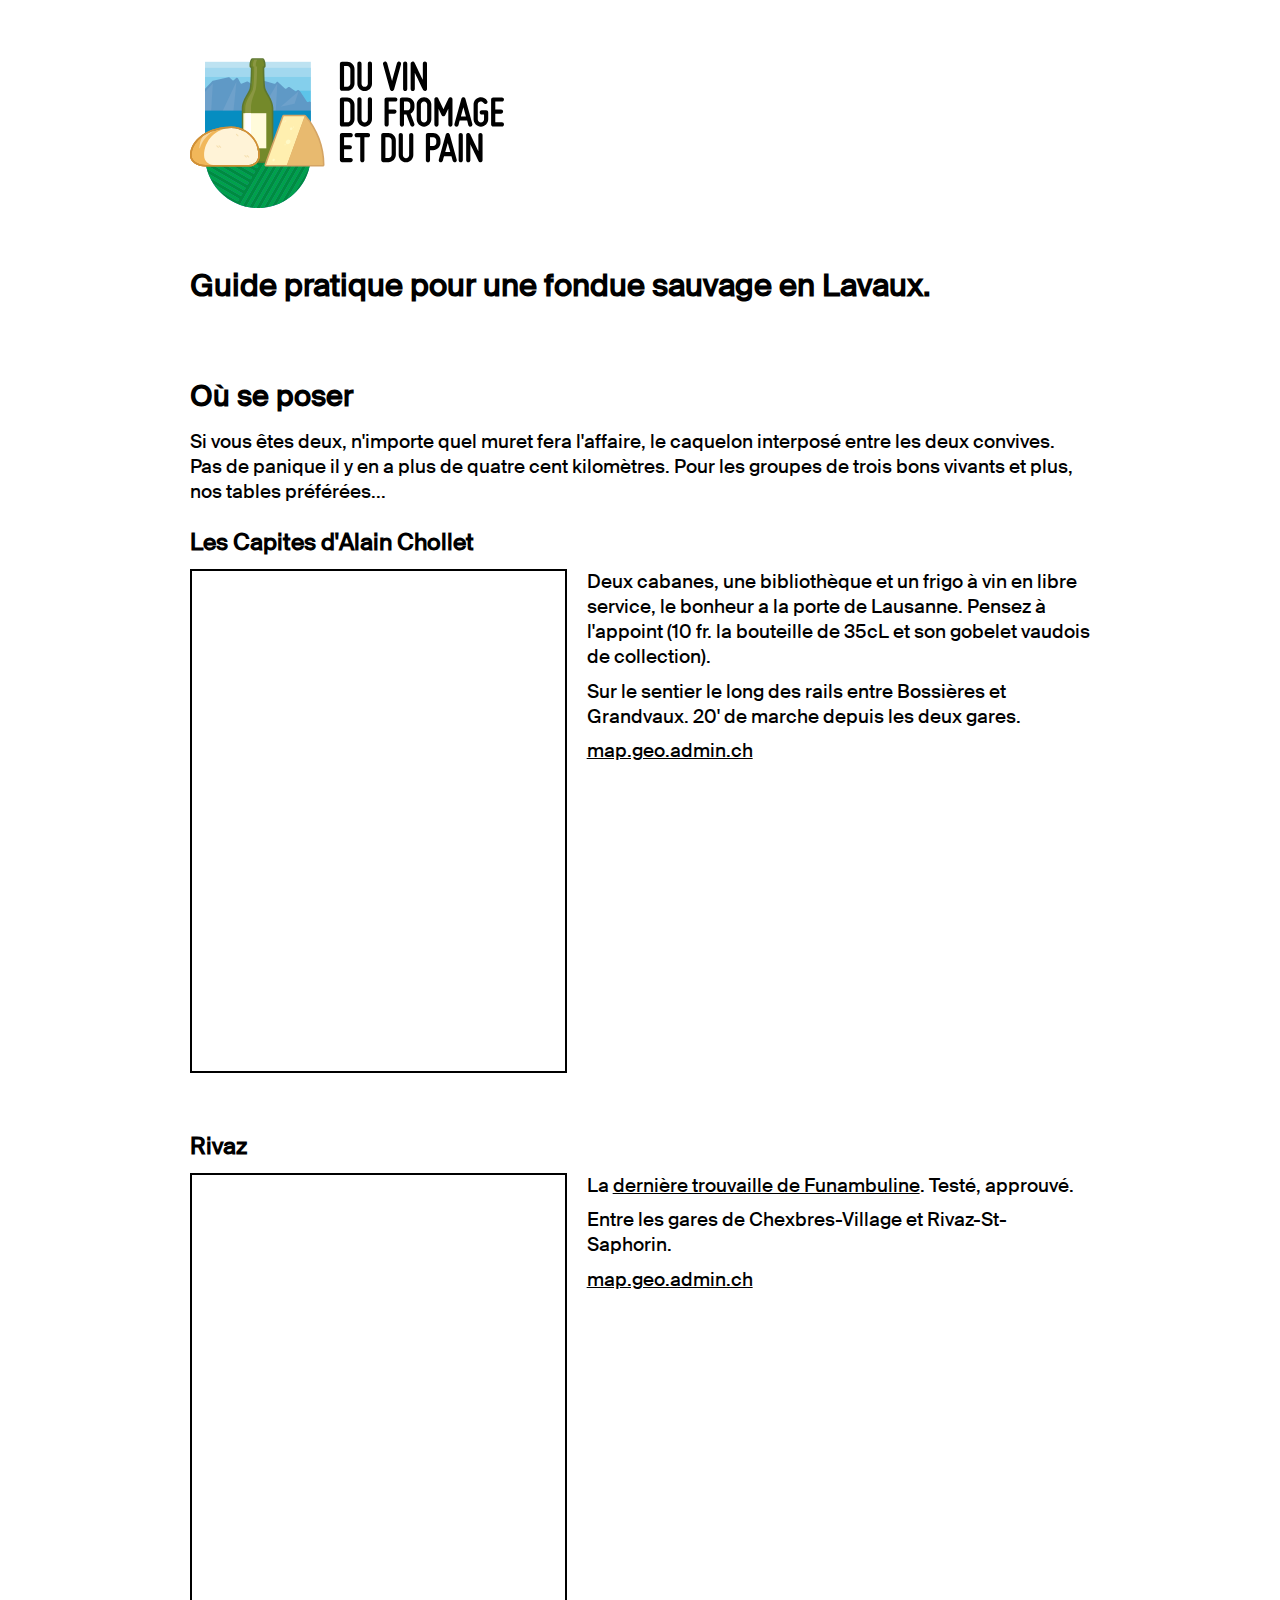
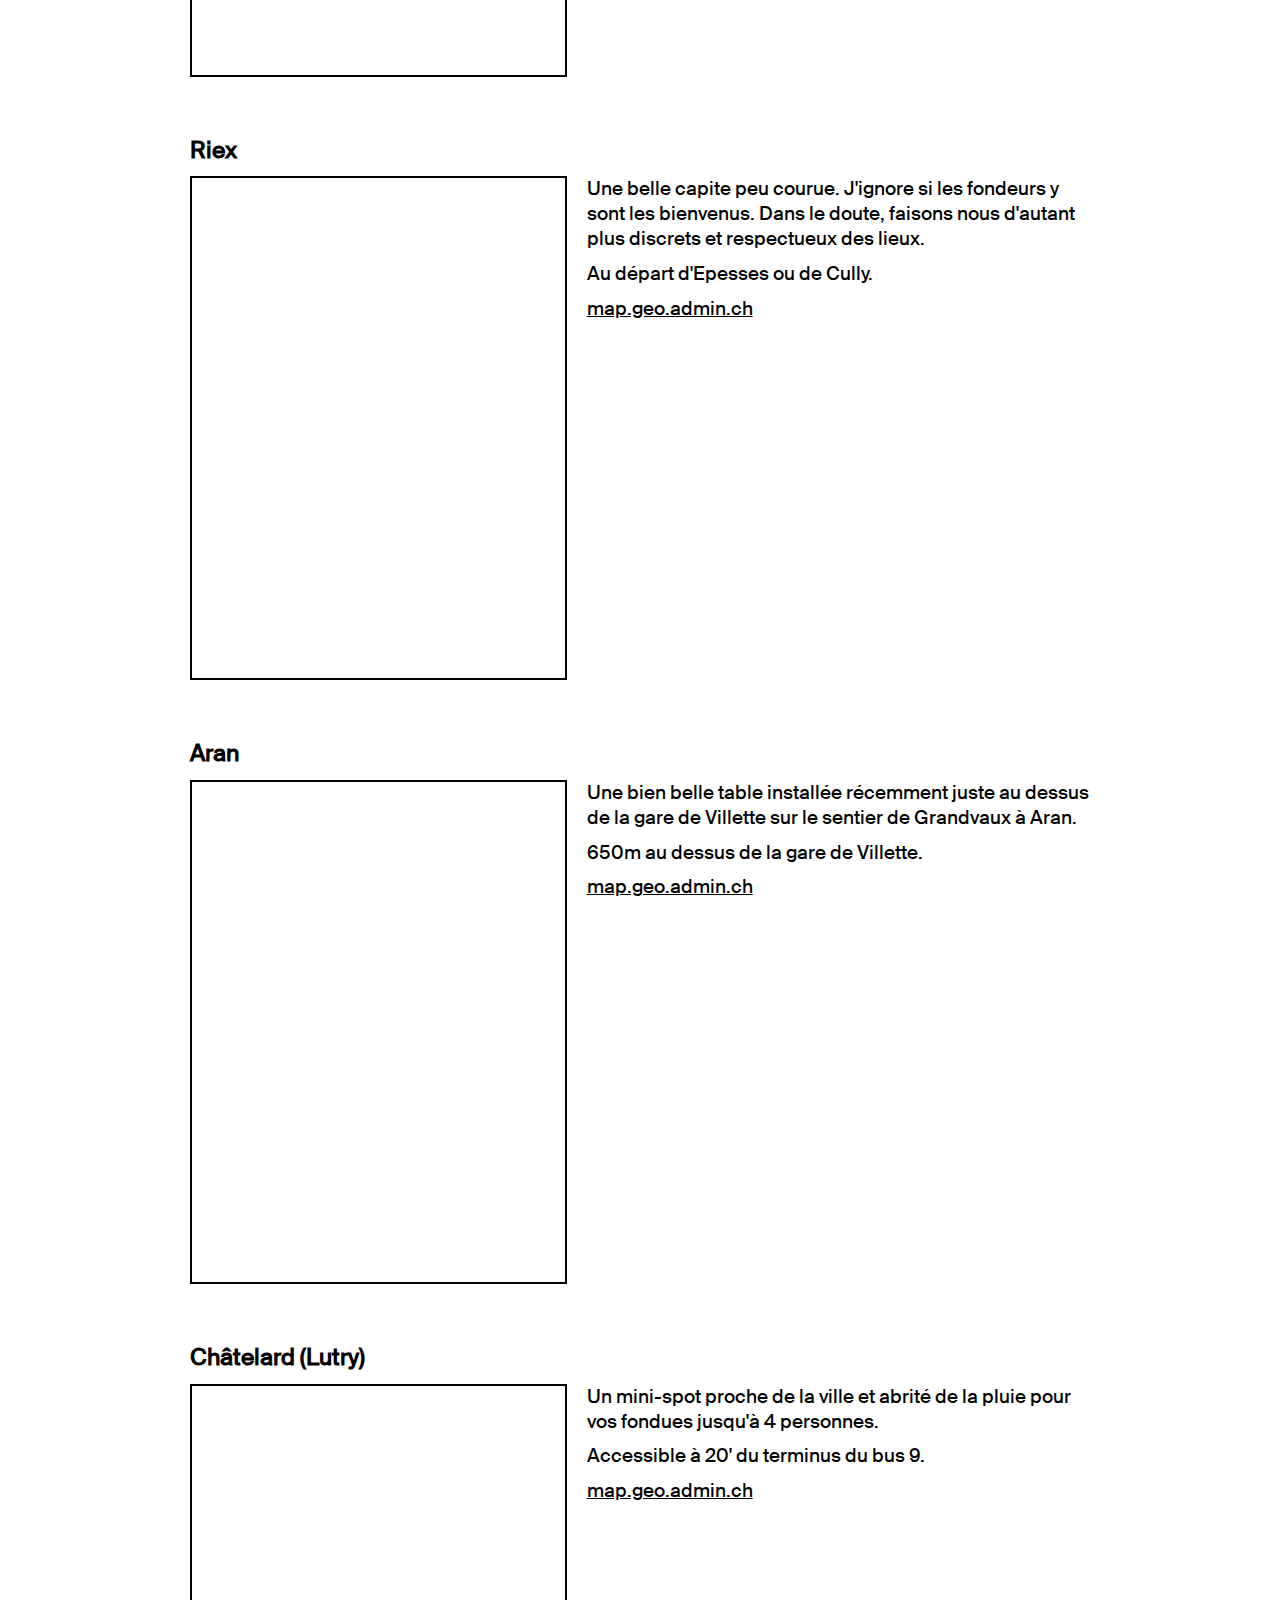
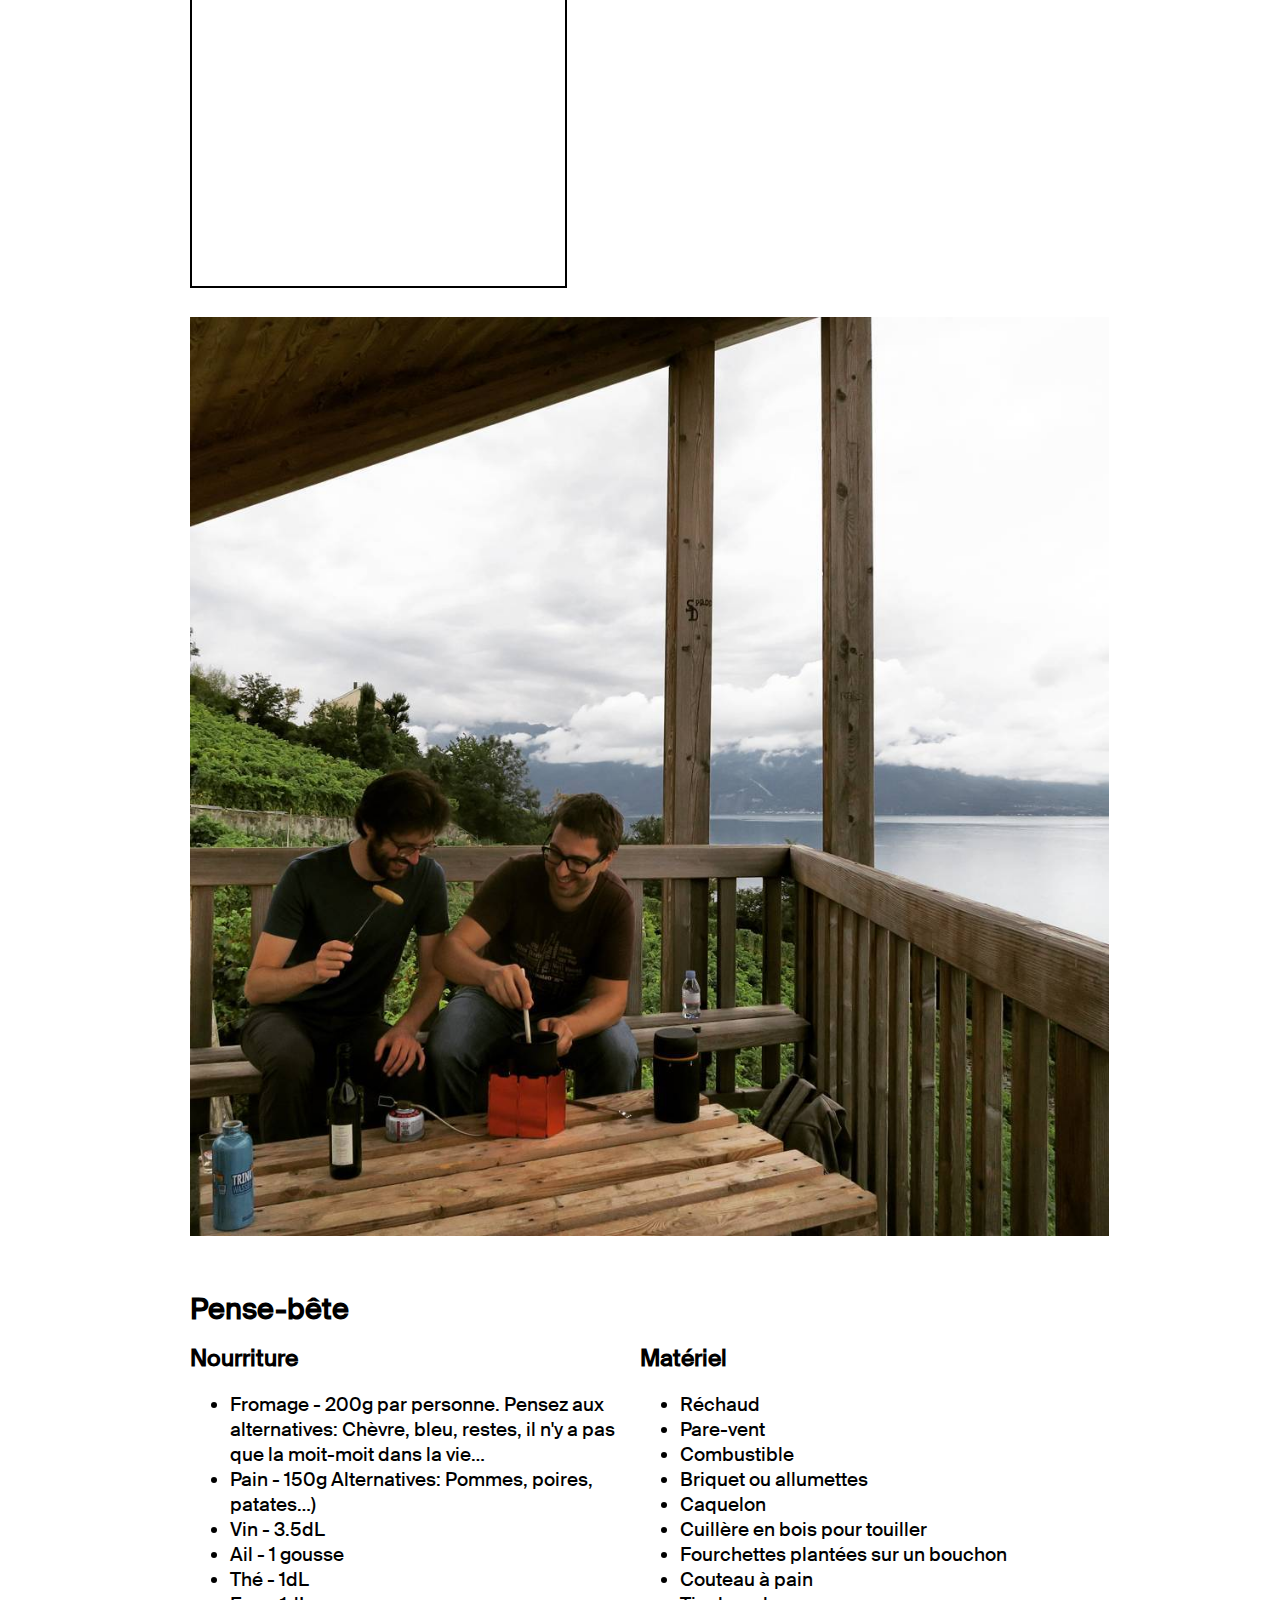
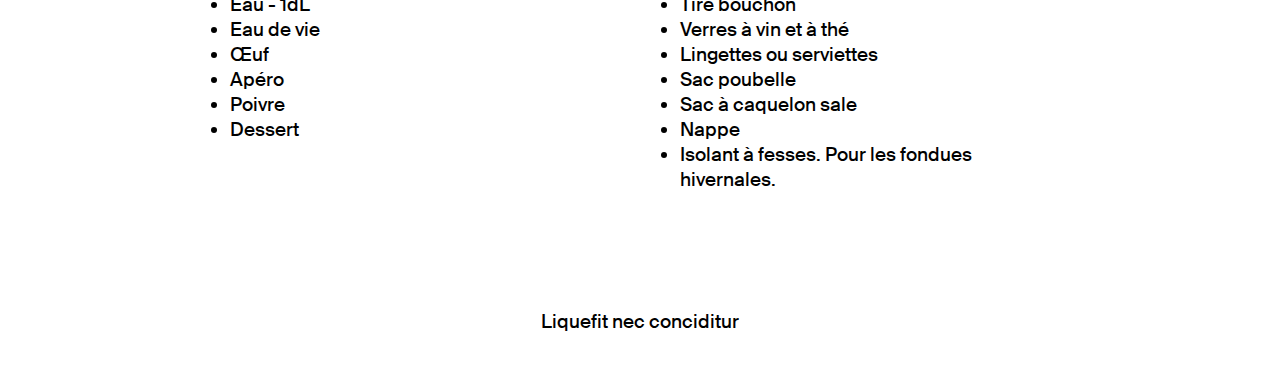
<file: fondue/index.html>
<!DOCTYPE html>
<html lang="fr">
<head>
	<meta charset="UTF-8">
	<meta name="viewport" content="width=device-width, initial-scale=1.0">
	<link rel="stylesheet" href="main.css">

	<title>Du vin, du fromage et du pain</title>
	<meta name="description" content="Guide pratique pour une fondue sauvage en Lavaux." />

	<!-- Schema.org markup for Google+ -->
	<meta itemprop="name" content="Du vin, du fromage et du pain">
	<meta itemprop="description" content="Guide pratique pour une fondue sauvage en Lavaux.">
	<meta itemprop="image" content="http://www.xavieralexandre.org/fondue/nice_map.png">

	<!-- Twitter Card data -->
	<meta name="twitter:card" content="summary_large_image">
	<meta name="twitter:title" content="Du vin, du fromage et du pain">
	<meta name="twitter:site" content="www.duvindufromageetdupain.ch">
	<meta name="twitter:description" content="Guide pratique pour une fondue sauvage en Lavaux.">
	<meta name="twitter:creator" content="@xavieralexandre">
	<meta name="twitter:image:src" content="http://www.xavieralexandre.org/fondue/nice_map.png">

	<!-- Open Graph data -->
	<meta property="og:title" content="Du vin, du fromage et du pain" />
	<meta property="og:url" content="http://www.xavieralexandre.org/fondue" />
	<meta property="og:image" content="http://www.xavieralexandre.org/fondue/nice_map.png" />
	<meta property="og:description" content="Guide pratique pour une fondue sauvage en Lavaux." />
	<meta property="og:site_name" content="Du vin, du fromage et du pain" />

</head>

<body>
	<script src="http://api3.geo.admin.ch/loader.js?lang=en" type="text/javascript"></script>
	<header>
		<div class="wrapper">
			<img src="img/logo.svg" alt="Du Vin, du fromage et du Pain">
		</div>
	</header>
	<div class="baseline">
		<h1 class="wrapper">Guide pratique pour une fondue sauvage en&nbsp;Lavaux.</h1>
	</div>

	<div class="wrapper">
		<h2>Où se poser</h2>

		<div id="spots">
			<p>Si vous êtes deux, n'importe quel muret fera l'affaire, le caquelon interposé entre les deux convives. Pas de panique il y en a plus de quatre cent kilomètres. Pour les groupes de trois bons vivants et plus, nos tables préférées...</p>

			<h3 id="capites">Les Capites d'Alain Chollet</h3>
			<div class="spot">
				<div class="map" id="map_capites"></div>
				<div class="description"><p>Deux cabanes, une bibliothèque et un frigo à vin en libre service, le bonheur a la porte de Lausanne. Pensez à l'appoint (10 fr. la bouteille de 35cL et son gobelet vaudois de collection).</p>
					<p class="acces">Sur le sentier le long des rails entre Bossières et Grandvaux. 20' de marche depuis les deux gares.</p>
					<a href="https://map.geo.admin.ch/?topic=ech&lang=fr&bgLayer=ch.swisstopo.pixelkarte-farbe&layers=ch.swisstopo.swisstlm3d-wanderwege,ch.bav.haltestellen-oev,KML%7C%7Chttp:%2F%2Fduvindufromageetdupain.ch%2Froutes%2Fcapites.kml&X=150372.00&Y=544002.00&zoom=8">map.geo.admin.ch</a>
				</div>
			</div>

			<h3 id="rivaz">Rivaz</h3>
			<div class="spot">
				<div class="map" id="map_rivaz"></div>
				<div class="description"><p>La <a href="https://twitter.com/MlleFunambuline/status/610745133491986432">dernière trouvaille de Funambuline</a>. Testé, approuvé.</p>
					<p class="acces">Entre les gares de Chexbres-Village et Rivaz-St-Saphorin.</p>
					<a href="https://map.geo.admin.ch/?topic=ech&lang=fr&bgLayer=ch.swisstopo.pixelkarte-farbe&layers=ch.swisstopo.swisstlm3d-wanderwege,ch.bav.haltestellen-oev,KML%7C%7Chttp:%2F%2Fduvindufromageetdupain.ch%2Froutes%2Frivaz.kml&X=147628.00&Y=549212.00&zoom=8">map.geo.admin.ch</a>
				</div>
			</div>


			<h3 id="riex">Riex</h3>
			<div class="spot">
				<div class="map" id="map_riex"></div>
				<div class="description"><p>Une belle capite peu courue. J'ignore si les fondeurs y sont les bienvenus. Dans le doute, faisons nous d'autant plus discrets et respectueux des lieux.</p>
					<p class="acces">Au départ d'Epesses ou de Cully.</p>
					<a href="https://map.geo.admin.ch/?topic=ech&lang=fr&bgLayer=ch.swisstopo.pixelkarte-farbe&layers=ch.swisstopo.swisstlm3d-wanderwege,ch.bav.haltestellen-oev,KML%7C%7Chttp:%2F%2Fduvindufromageetdupain.ch%2Froutes%2Friex.kml&X=149617.50&Y=546307.50&zoom=8">map.geo.admin.ch</a>
				</div>
			</div>


			<h3 id="aran">Aran</h3>
			<div class="spot">
				<div class="map" id="map_aran"></div>
				<div class="description"><p>Une bien belle table installée récemment juste au dessus de la gare de Villette sur le sentier de Grandvaux à Aran.</p>
					<p class="acces">650m au dessus de la gare de Villette.</p>
					<a href="https://map.geo.admin.ch/?topic=ech&lang=fr&bgLayer=ch.swisstopo.pixelkarte-farbe&layers=ch.swisstopo.swisstlm3d-wanderwege,ch.bav.haltestellen-oev,KML%7C%7Chttp:%2F%2Fduvindufromageetdupain.ch%2Froutes%2Faran.kml&X=149774.00&Y=544054.00&zoom=8">map.geo.admin.ch</a>
				</div>
			</div>


			<h3 id="chatelard">Châtelard (Lutry)</h3>
			<div class="spot">
				<div class="map" id="map_chatelard"></div>
				<div class="description"><p>Un mini-spot proche de la ville et abrité de la pluie pour vos fondues jusqu'à 4 personnes.</p>
					<p class="acces">Accessible à 20' du terminus du bus 9.</p>
					<a href="https://map.geo.admin.ch/?topic=ech&lang=fr&bgLayer=ch.swisstopo.pixelkarte-farbe&layers=ch.swisstopo.swisstlm3d-wanderwege,ch.bav.haltestellen-oev,KML%7C%7Chttp:%2F%2Fduvindufromageetdupain.ch%2Froutes%2Fchatelard.kml&X=150412.00&Y=543382.00&zoom=8">map.geo.admin.ch</a>
				</div>
				<div class="photos">
					<img src="img/chatelard.jpg" alt="Une mini-fondue à l'abri du Chatelard">
				</div>
			</div>

	</div>

	<h2>Pense-bête</h2>

	<div id="checklist">

		<div class="list">
			<h3>Nourriture</h3>
			<ul>
				<li>Fromage - 200g par personne. Pensez aux alternatives: Chèvre, bleu, restes, il n'y a pas que la moit-moit dans la vie…</li>
				<li>Pain - 150g Alternatives: Pommes, poires, patates…)</li>
				<li>Vin - 3.5dL</li>
				<li>Ail - 1 gousse</li>
				<li>Thé - 1dL</li>
				<li>Eau - 1dL</li>
				<li>Eau de vie</li>
				<li>Œuf</li>
				<li>Apéro</li>
				<li>Poivre</li>
				<li>Dessert</li>
			</ul>
		</div>

		<div class="list">
			<h3>Matériel</h3>
			<ul>
				<li>Réchaud</li>
				<li>Pare-vent</li>
				<li>Combustible</li>
				<li>Briquet ou allumettes</li>
				<li>Caquelon</li>
				<li>Cuillère en bois pour touiller</li>
				<li>Fourchettes plantées sur un bouchon</li>
				<li>Couteau à pain</li>
				<li>Tire bouchon</li>
				<li>Verres à vin et à thé</li>
				<li>Lingettes ou serviettes</li>
				<li>Sac poubelle</li>
				<li>Sac à caquelon sale</li>
				<li>Nappe</li>
				<li>Isolant à fesses. Pour les fondues hivernales.</li>
			</ul>
		</div>

	</div>
</div>
</div>
<footer>
	<p><a href="https://twitter.com/xavieralexandre">Liquefit nec conciditur</a></p>
</footer>
<script src="maps.js" type="text/javascript"></script>
</body>
</html>
</file>
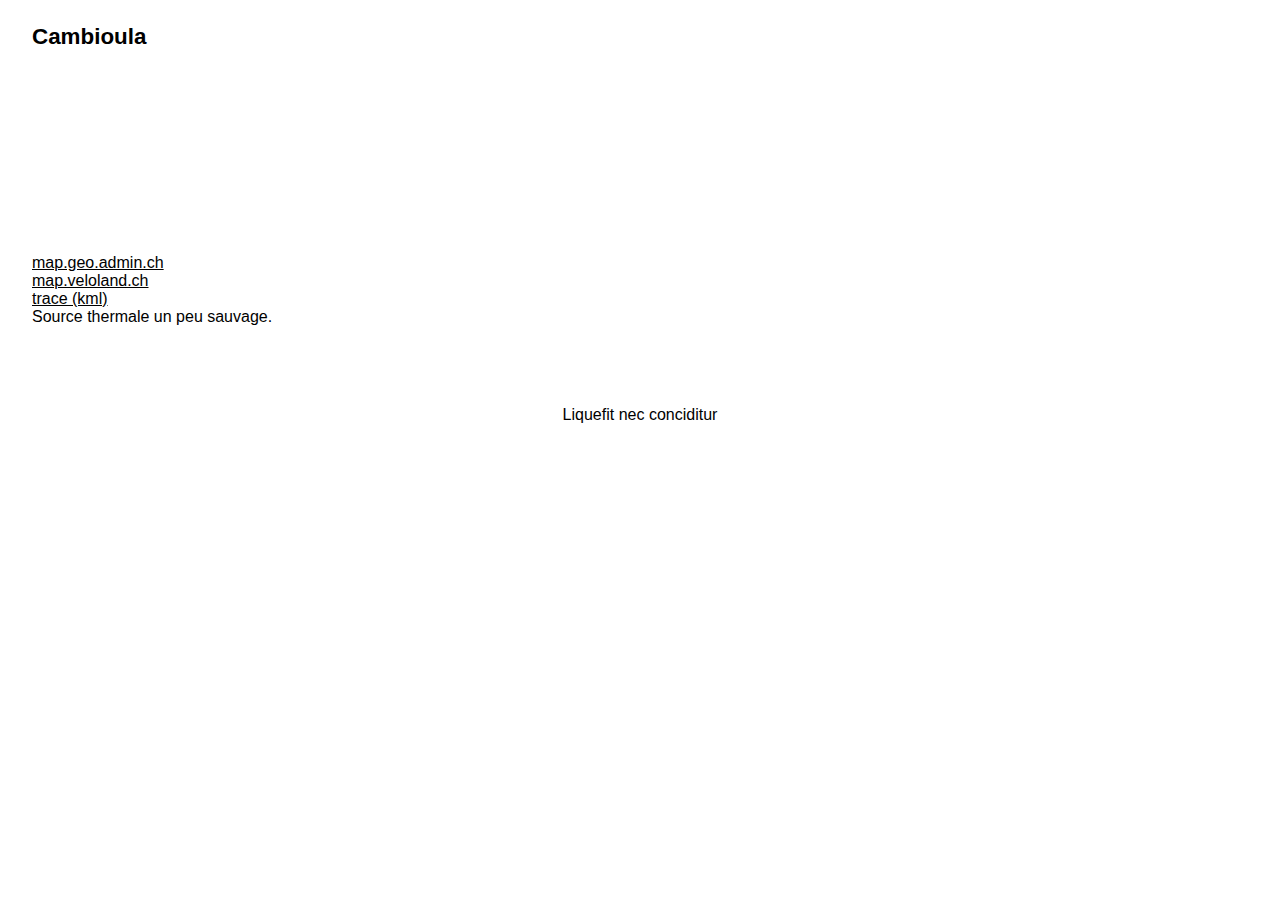
<file: parcours/cambioula/index.html>
<!DOCTYPE html>
<html lang="fr">
<head>
  <meta charset="UTF-8">
  <meta name="viewport" content="width=device-width, initial-scale=1.0">
  <link rel="stylesheet" href="../main.css">
  <title>Cambioula</title>
  <meta name="description" content="Parcours à vélo à Cambioula" />
</head>

<body>
  <div class="wrapper">
    <h1>Cambioula</h1>
  </div>
  <script src="http://api3.geo.admin.ch/loader.js?lang=en" type="text/javascript"></script>
  <div class="map" id="map"></div>
  <noscript><img src="lavey-morcles_map.png" /></noscript>
  <div class="wrapper">

    <a href="https://map.geo.admin.ch/?topic=ech&lang=fr&bgLayer=ch.swisstopo.pixelkarte-farbe&layers=ch.astra.veloland,ch.bav.haltestellen-oev,KML%7C%7Chttp:%2F%2Fwww.xavieralexandre.org%2Fparcours%2Fcambioula%2Fcambioula.kml&layers_visibility=false,false,true&X=116798.91&Y=596146.11&zoom=6">map.geo.admin.ch</a>
    <br>
    <a href="https://map.veloland.ch/?lang=fr&route=all&bgLayer=pk&layers=Veloland&resolution=10&X=595834&Y=117193&trackId=3161434">map.veloland.ch</a>
    <br>
    <a href="http://www.xavieralexandre.org/parcours/cambioula/cambioula.kml">trace (kml)</a>

    <div class="description">
      Source thermale un peu sauvage.
    </div>
  </div>
  <footer>
    <p><a href="https://twitter.com/xavieralexandre">Liquefit nec conciditur</a></p>
  </footer>

  <script src="maps.js" type="text/javascript"></script>
</body>
</html>
</file>
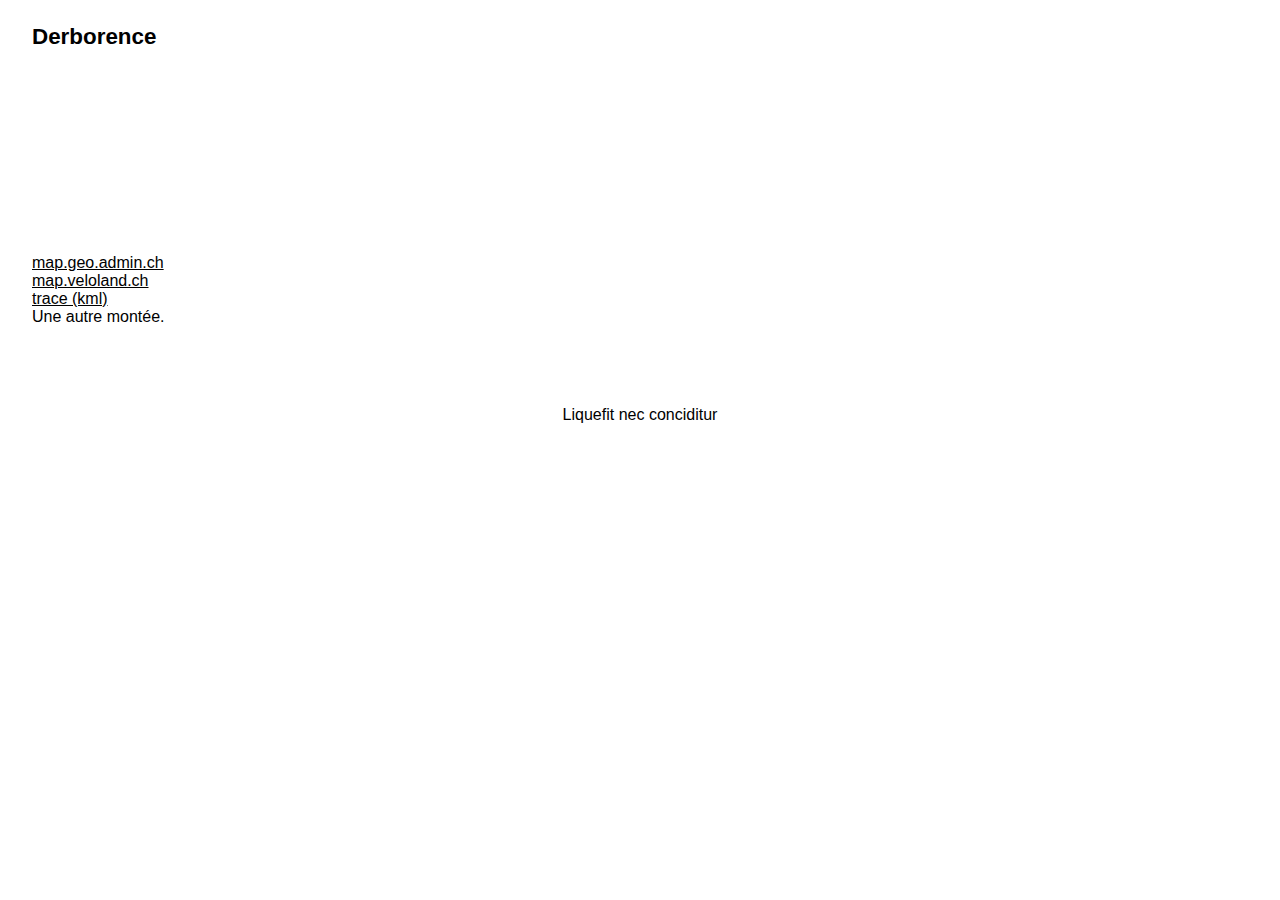
<file: parcours/derborence/index.html>
<!DOCTYPE html>
<html lang="fr">
<head>
  <meta charset="UTF-8">
  <meta name="viewport" content="width=device-width, initial-scale=1.0">
  <link rel="stylesheet" href="../main.css">
  <title>Derborence</title>
  <meta name="description" content="Parcours à vélo à Derborence" />
</head>

<body>
  <div class="wrapper">
    <h1>Derborence</h1>
  </div>
  <script src="http://api3.geo.admin.ch/loader.js?lang=en" type="text/javascript"></script>
  <div class="map" id="map"></div>
  <noscript><img src="lavey-morcles_map.png" /></noscript>
  <div class="wrapper">

    <a href="https://map.geo.admin.ch/?topic=ech&lang=fr&bgLayer=ch.swisstopo.pixelkarte-farbe&layers=ch.astra.veloland,ch.bav.haltestellen-oev,KML%7C%7Chttp:%2F%2Fwww.xavieralexandre.org%2Fparcours%2Fderborence%2Fderborence.kml&layers_visibility=false,false,true&X=121742.49&Y=588151.60&zoom=5">map.geo.admin.ch</a>
    <br>
    <a href="https://map.veloland.ch/?lang=fr&route=all&bgLayer=pk&layers=Veloland&resolution=20&X=588352&Y=121143&trackId=1231748">map.veloland.ch</a>
    <br>
    <a href="http://www.xavieralexandre.org/parcours/derborence/derborence.kml">trace (kml)</a>

    <div class="description">
      Une autre montée.
    </div>
  </div>
  <footer>
    <p><a href="https://twitter.com/xavieralexandre">Liquefit nec conciditur</a></p>
  </footer>

  <script src="maps.js" type="text/javascript"></script>
</body>
</html>
</file>
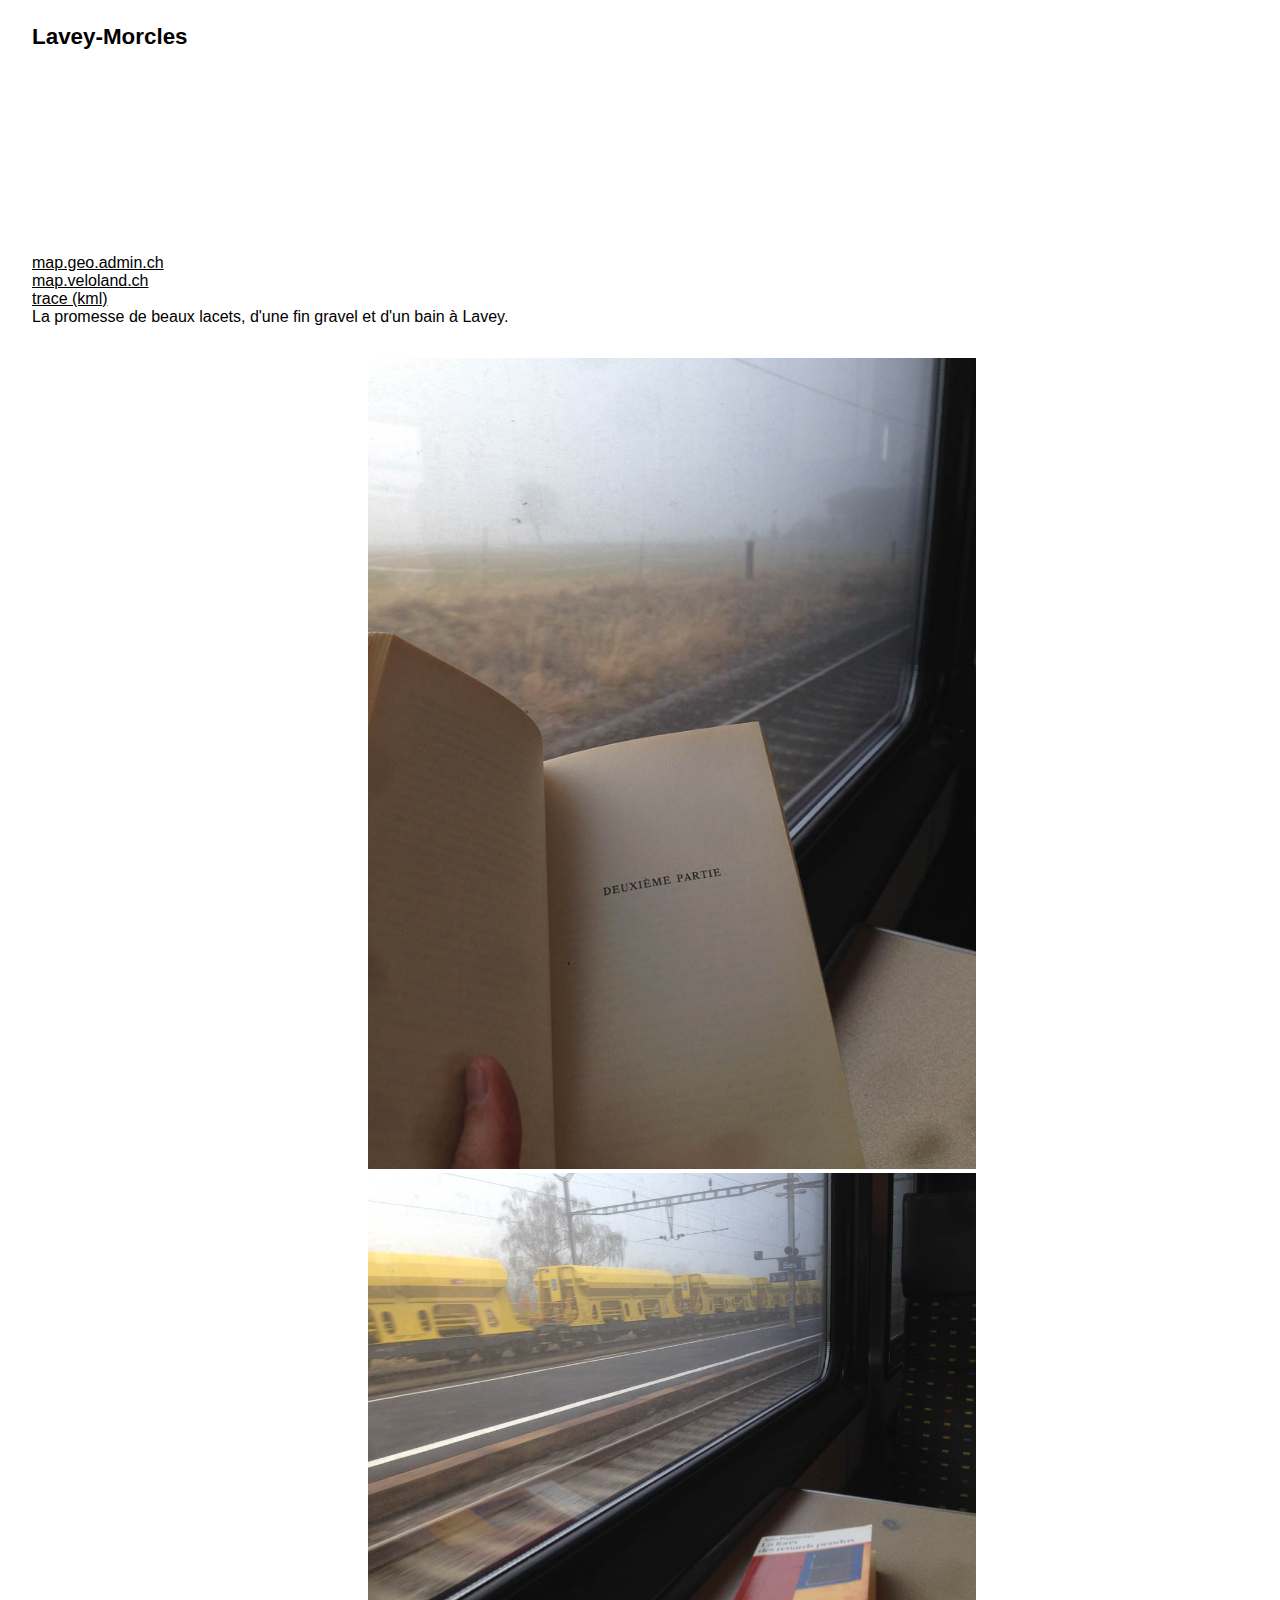
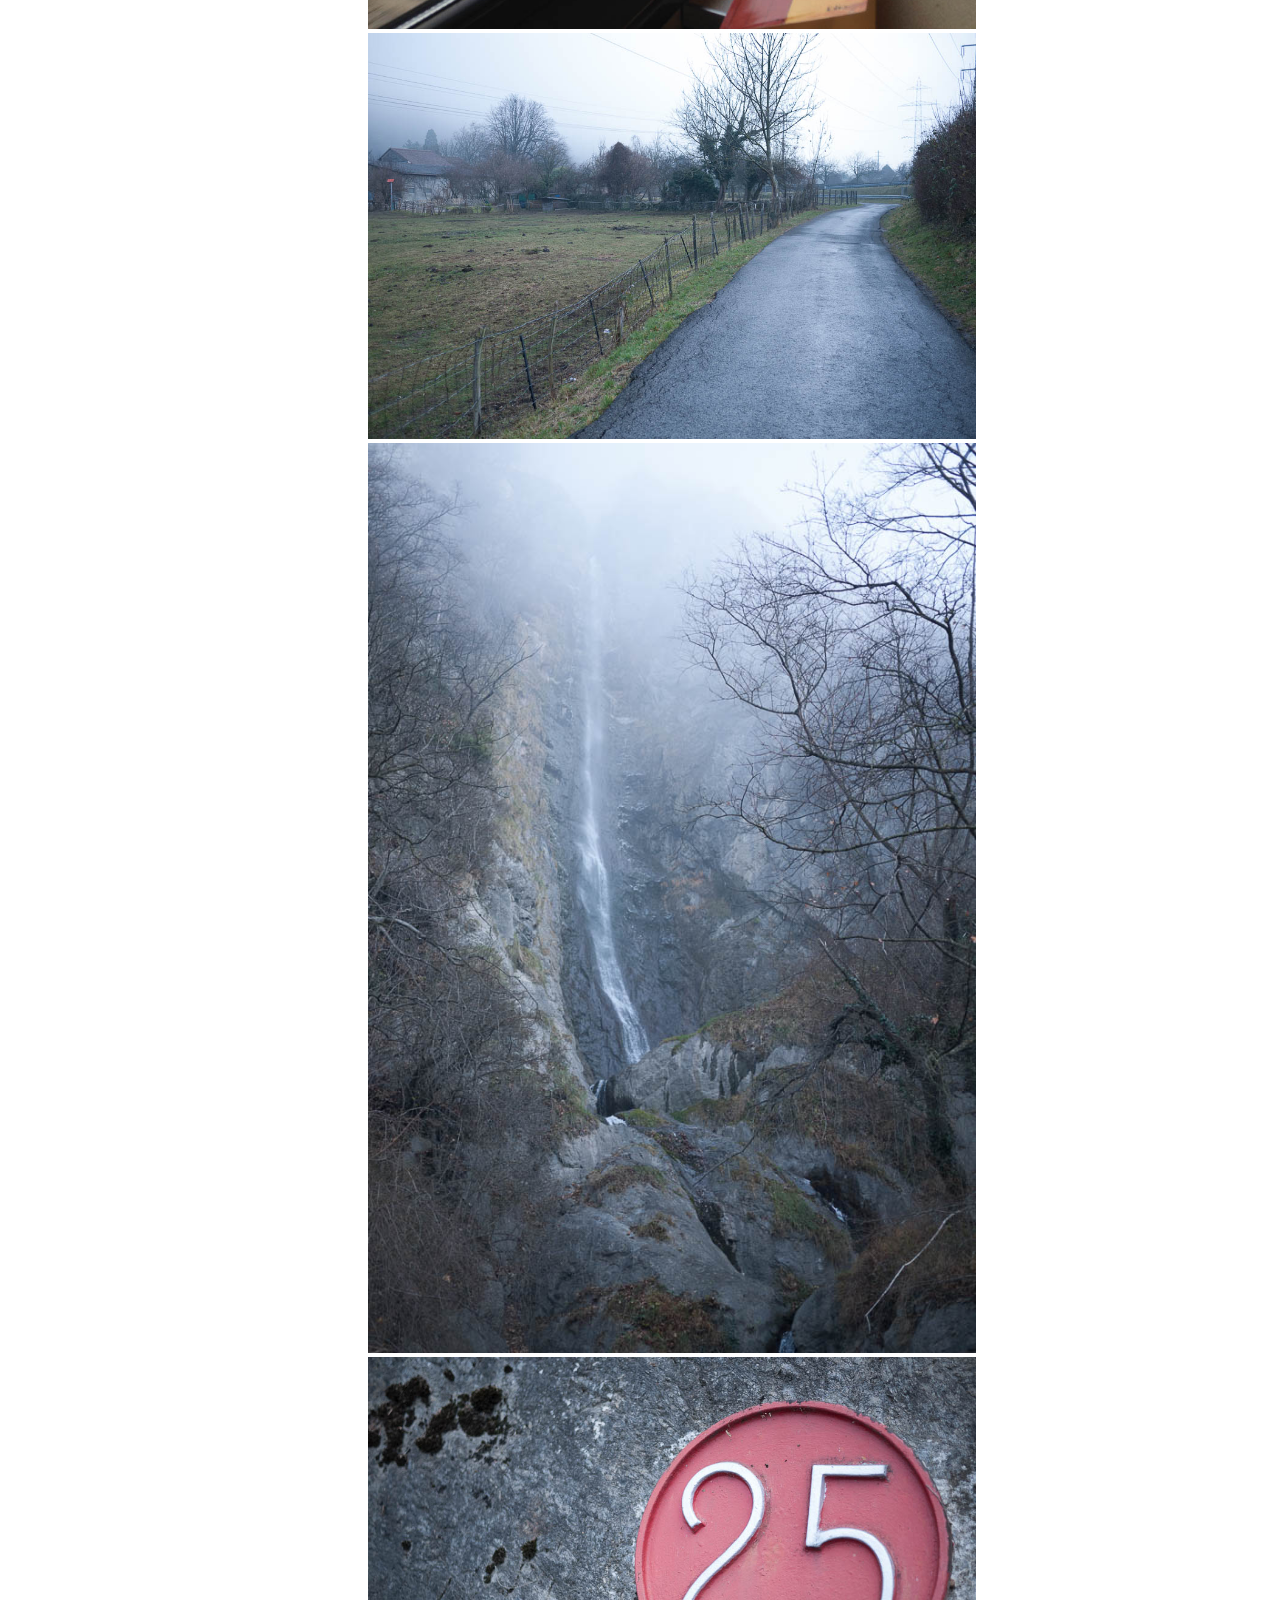
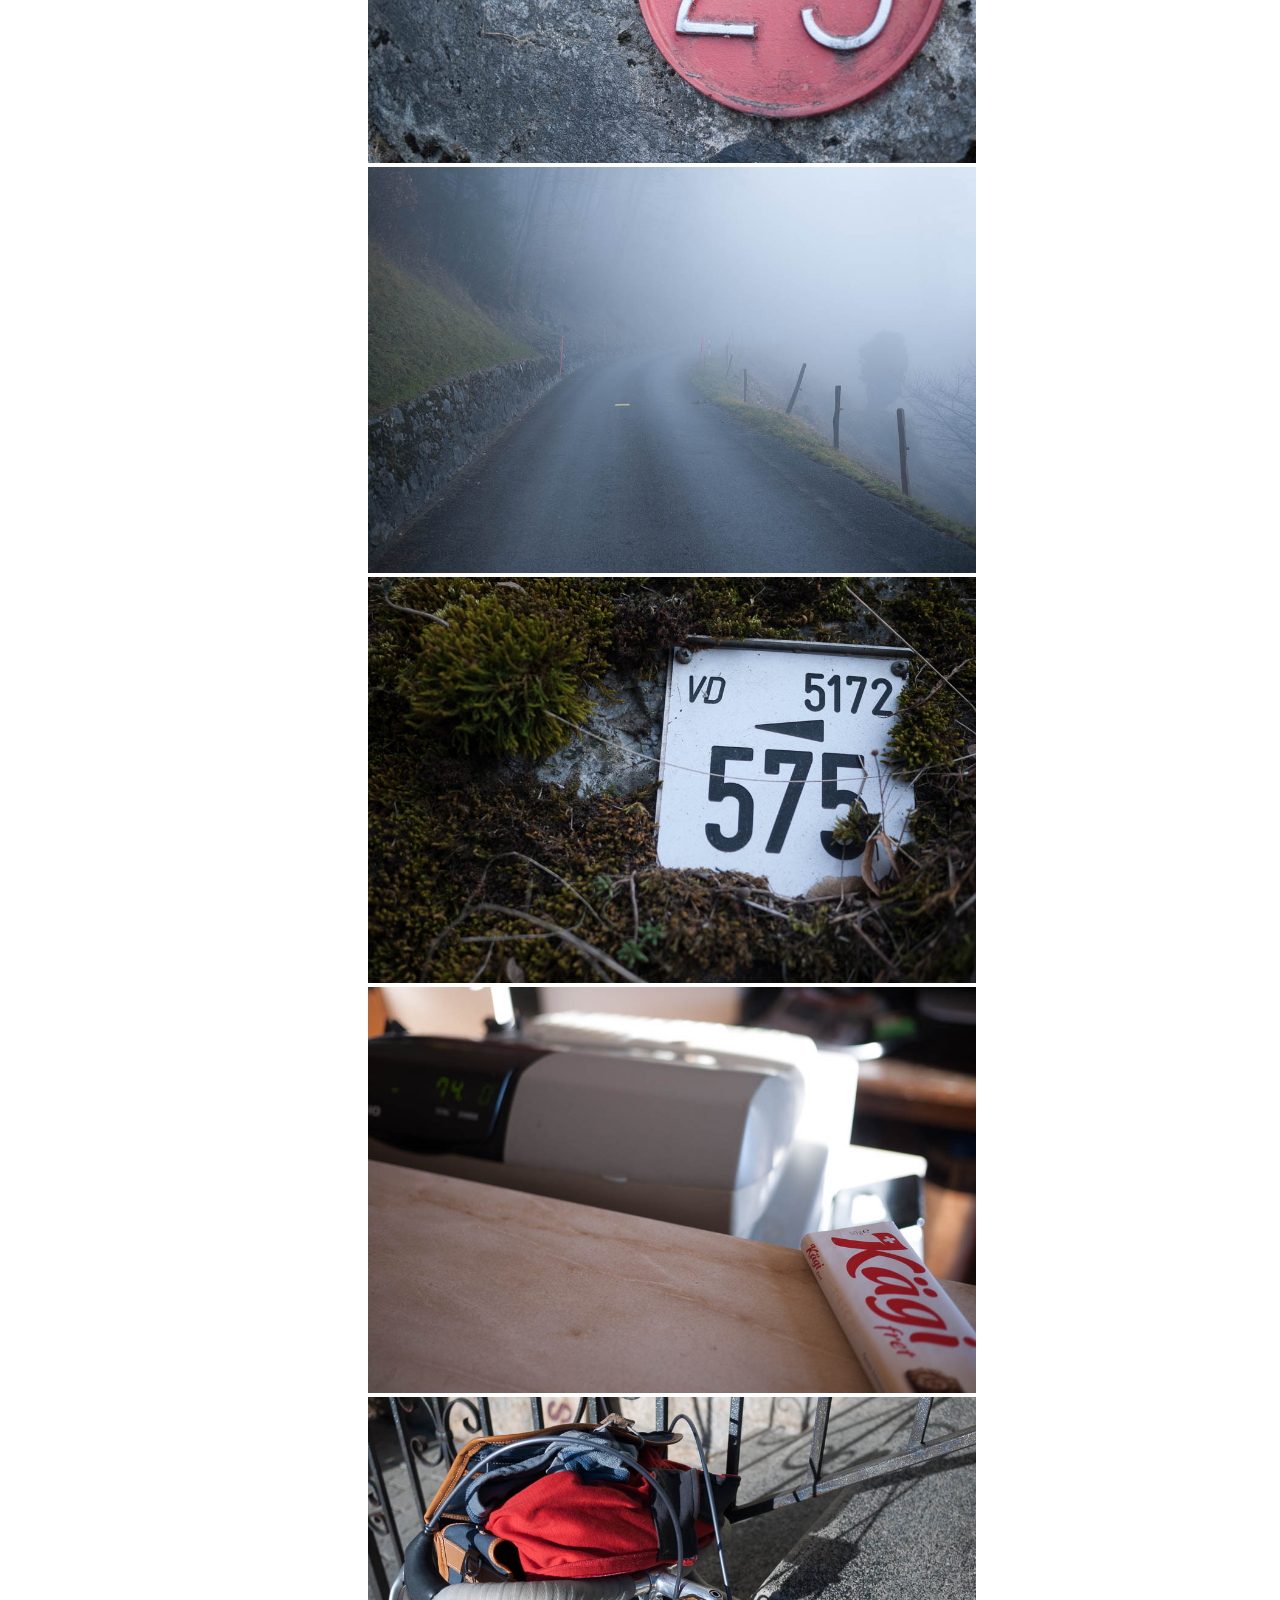
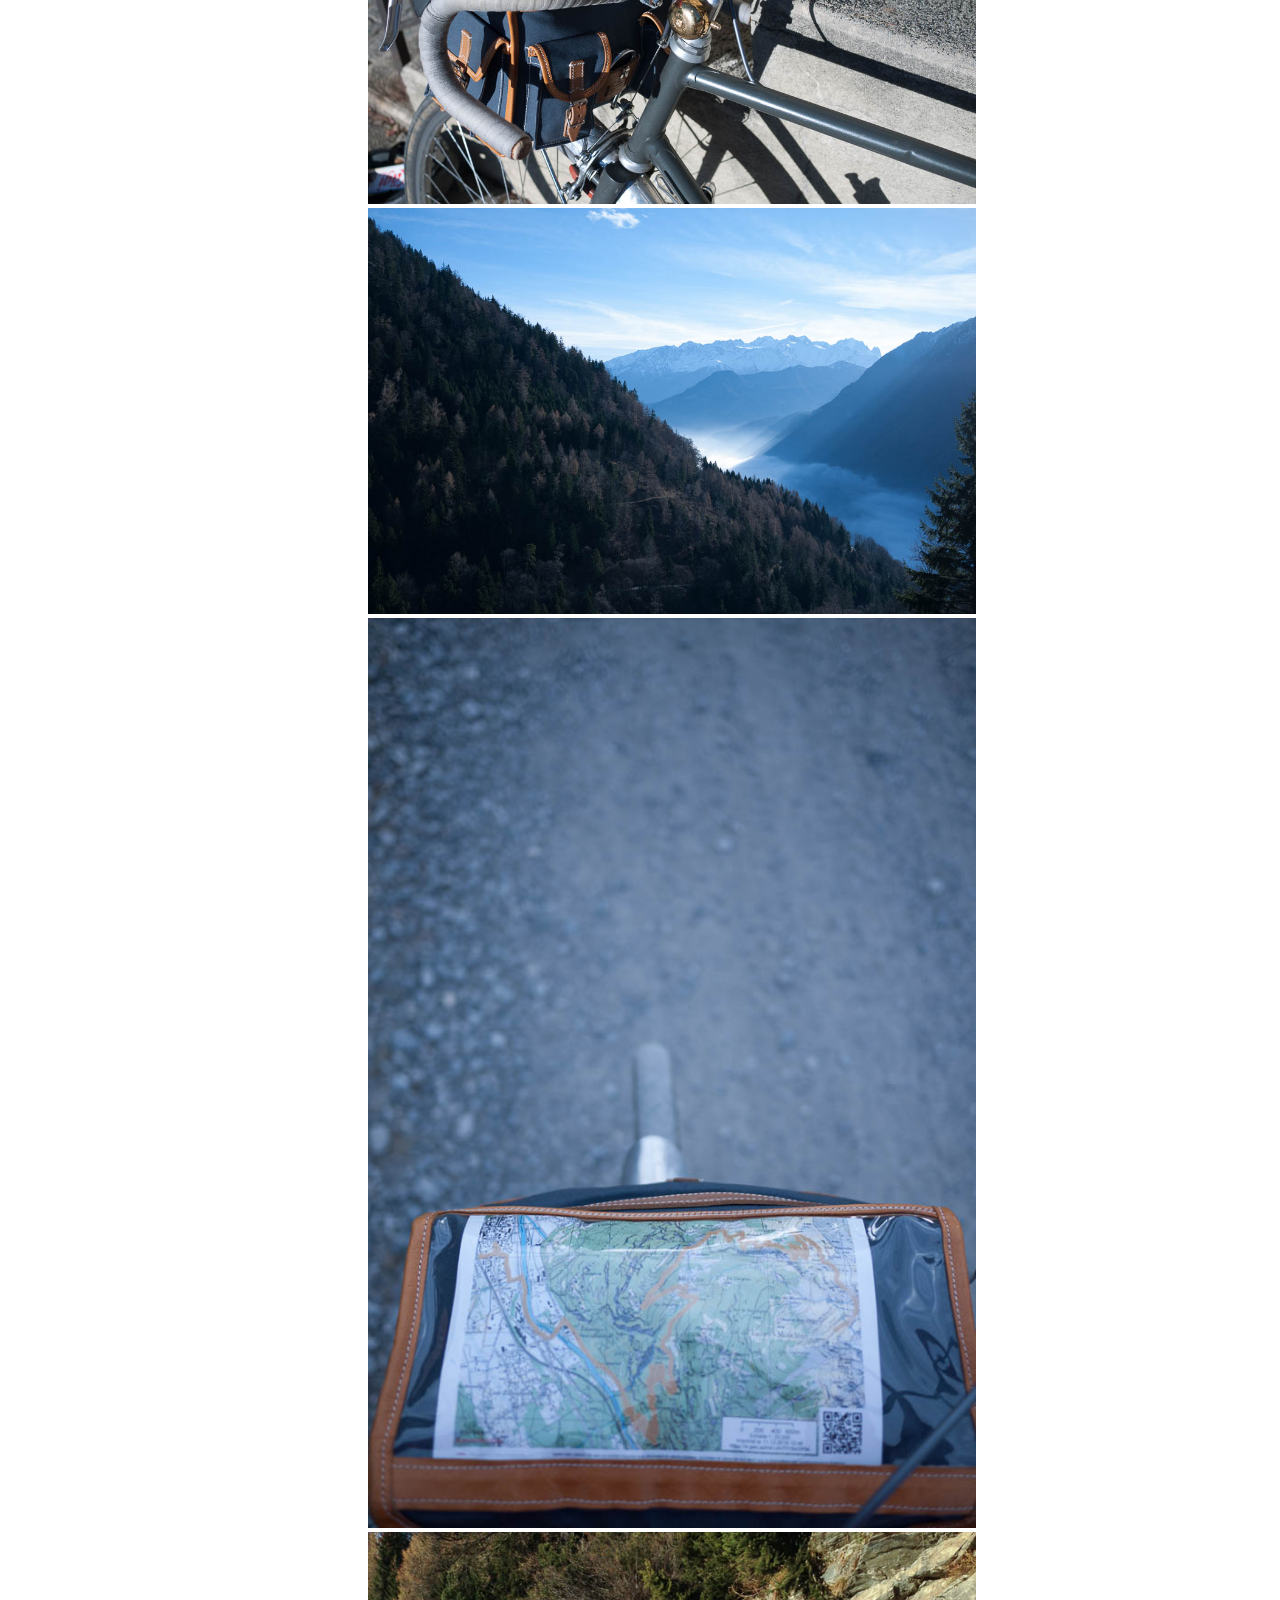
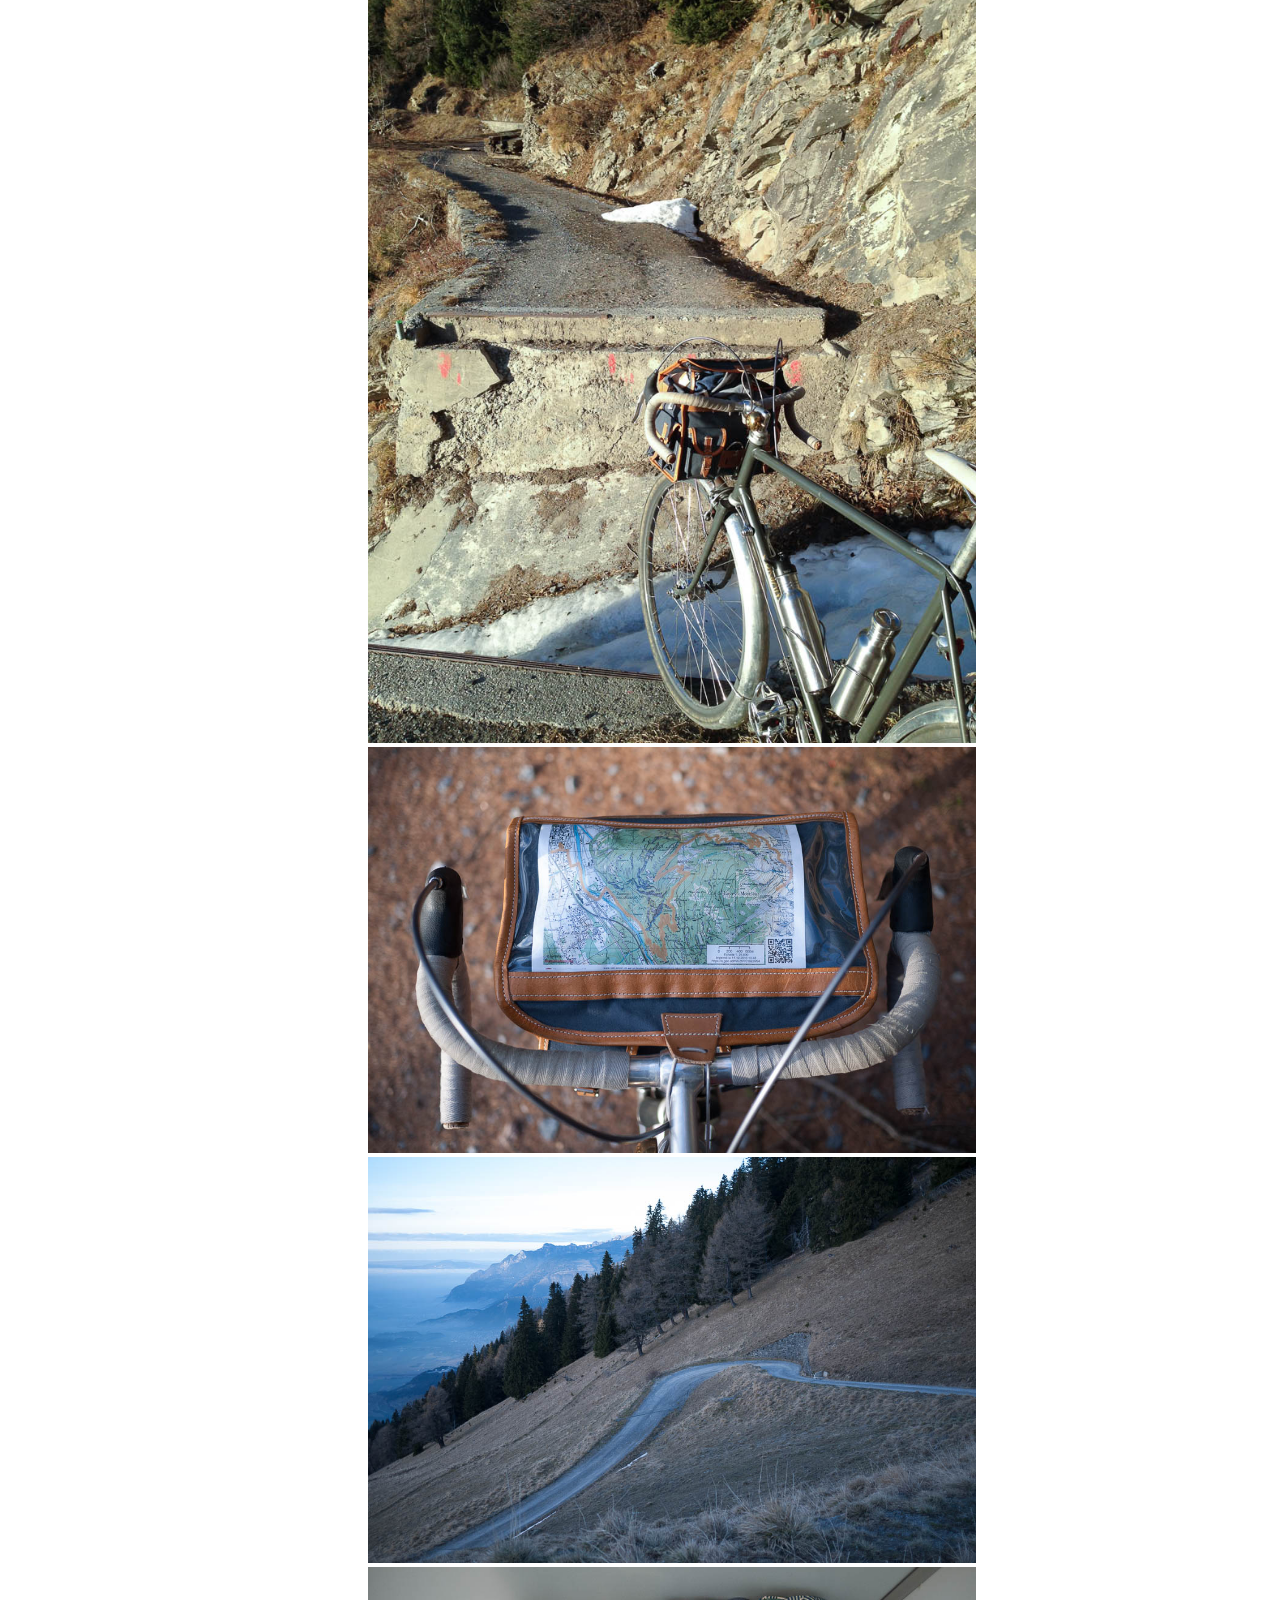
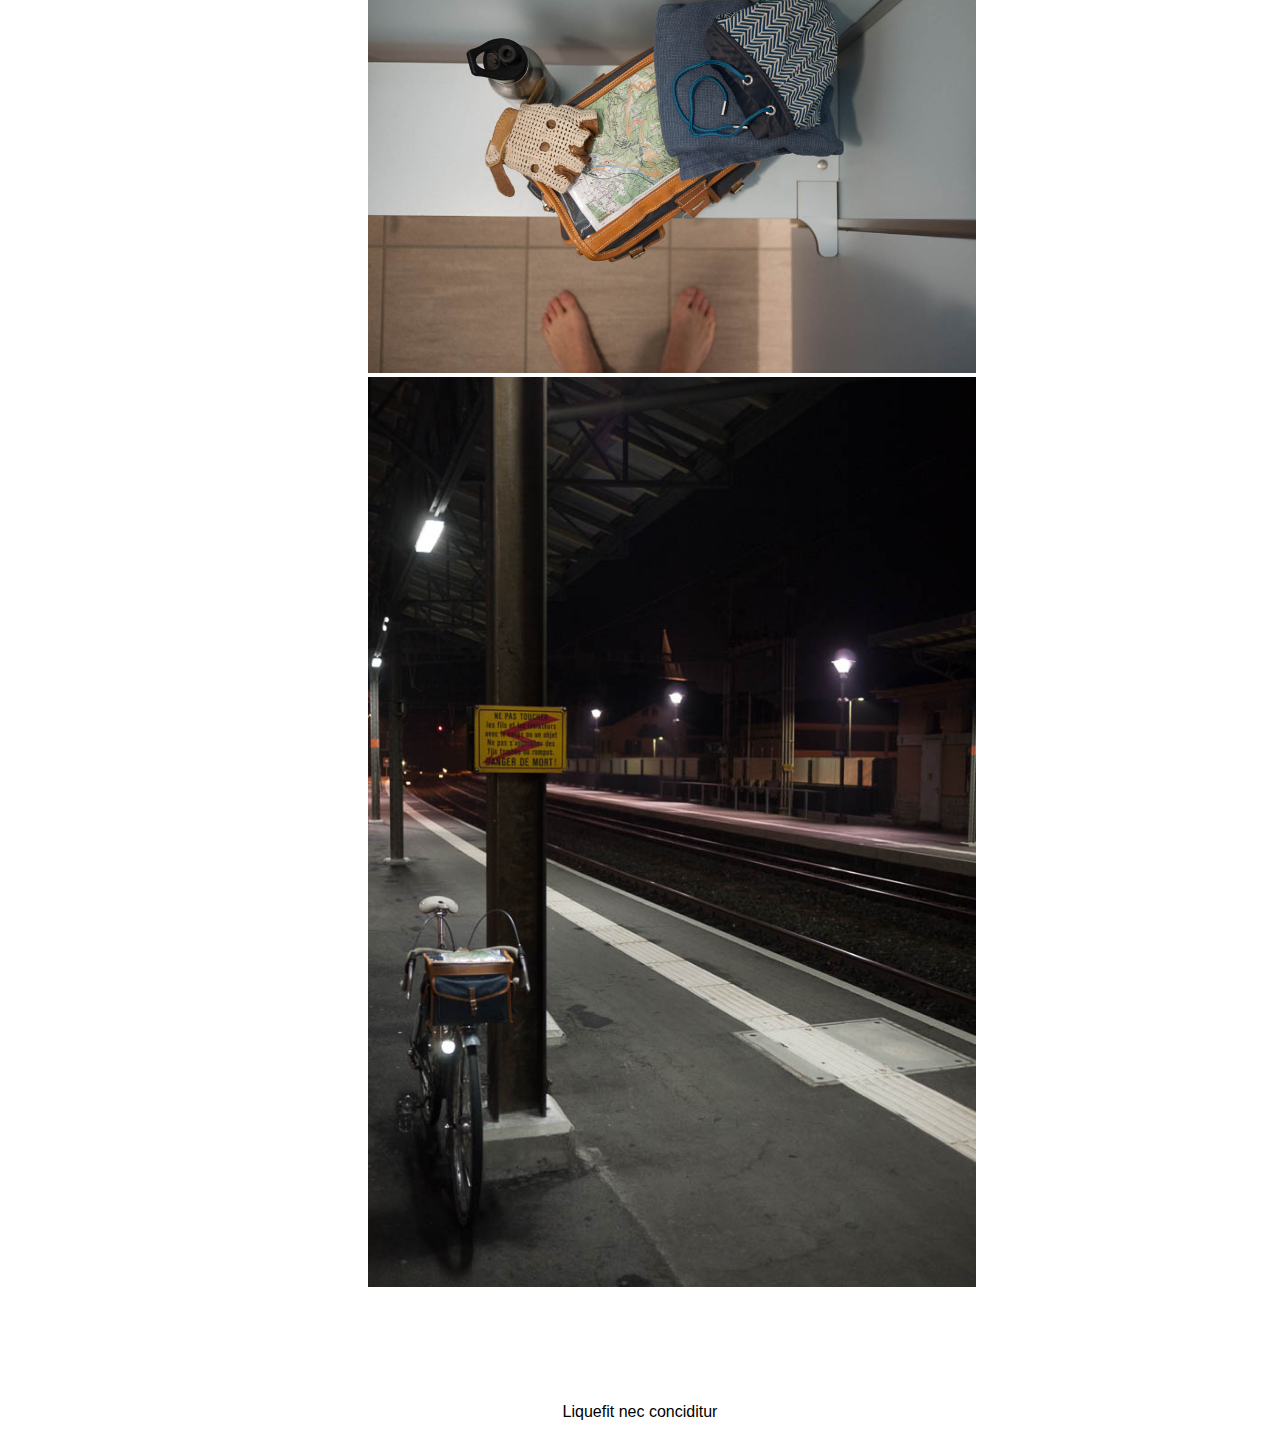
<file: parcours/lavey-morcles/index.html>
<!DOCTYPE html>
<html lang="fr">
<head>
  <meta charset="UTF-8">
  <meta name="viewport" content="width=device-width, initial-scale=1.0">
  <link rel="stylesheet" href="../main.css">
  <title>Lavey - Morcles</title>
  <meta name="description" content="Parcours à vélo de Lavey à Rionda" />
</head>

<body>
  <div class="wrapper">
    <h1>Lavey-Morcles</h1>
  </div>
  <script src="http://api3.geo.admin.ch/loader.js?lang=en" type="text/javascript"></script>
  <div class="map" id="map"></div>
  <noscript><img src="lavey-morcles_map.png" /></noscript>
  <div class="wrapper">

    <a href="https://map.geo.admin.ch/?topic=ech&lang=fr&bgLayer=ch.swisstopo.pixelkarte-farbe&layers=ch.astra.veloland,ch.bav.haltestellen-oev,KML%7C%7Chttp:%2F%2Fxavieralexandre.org%2Fparcours%2Flavey-morcles.kml&layers_visibility=false,false,true&X=117176.52&Y=568745.35&zoom=7">map.geo.admin.ch</a>
    <br>
    <a href="https://map.veloland.ch/?lang=fr&route=all&bgLayer=pk&layers=Veloland&resolution=5&X=568745&Y=117177&trackId=3157976">map.veloland.ch</a>
    <br>
    <a href="http://www.xavieralexandre.org/parcours/lavey-morcles.kml">trace (kml)</a>

    <div class="description">
      La promesse de beaux lacets, d'une fin gravel et d'un bain à Lavey.
    </div>
  </div>
    <div class="photos">
      <img src="photos/Lavey-Morcles-1.jpg" />
      <img src="photos/Lavey-Morcles-2.jpg" />
      <img src="photos/Lavey-Morcles-3.jpg" />
      <img src="photos/Lavey-Morcles-4.jpg" />
      <img src="photos/Lavey-Morcles-5.jpg" />
      <img src="photos/Lavey-Morcles-6.jpg" />
      <img src="photos/Lavey-Morcles-7.jpg" />
      <img src="photos/Lavey-Morcles-8.jpg" />
      <img src="photos/Lavey-Morcles-9.jpg" />
      <img src="photos/Lavey-Morcles-10.jpg" />
      <img src="photos/Lavey-Morcles-11.jpg" />
      <img src="photos/Lavey-Morcles-12.jpg" />
      <img src="photos/Lavey-Morcles-13.jpg" />
      <img src="photos/Lavey-Morcles-14.jpg" />
      <img src="photos/Lavey-Morcles-15.jpg" />
      <img src="photos/Lavey-Morcles-16.jpg" />
    </div>
  <footer>
    <p><a href="https://twitter.com/xavieralexandre">Liquefit nec conciditur</a></p>
  </footer>

  <script src="maps.js" type="text/javascript"></script>
</body>
</html>
</file>
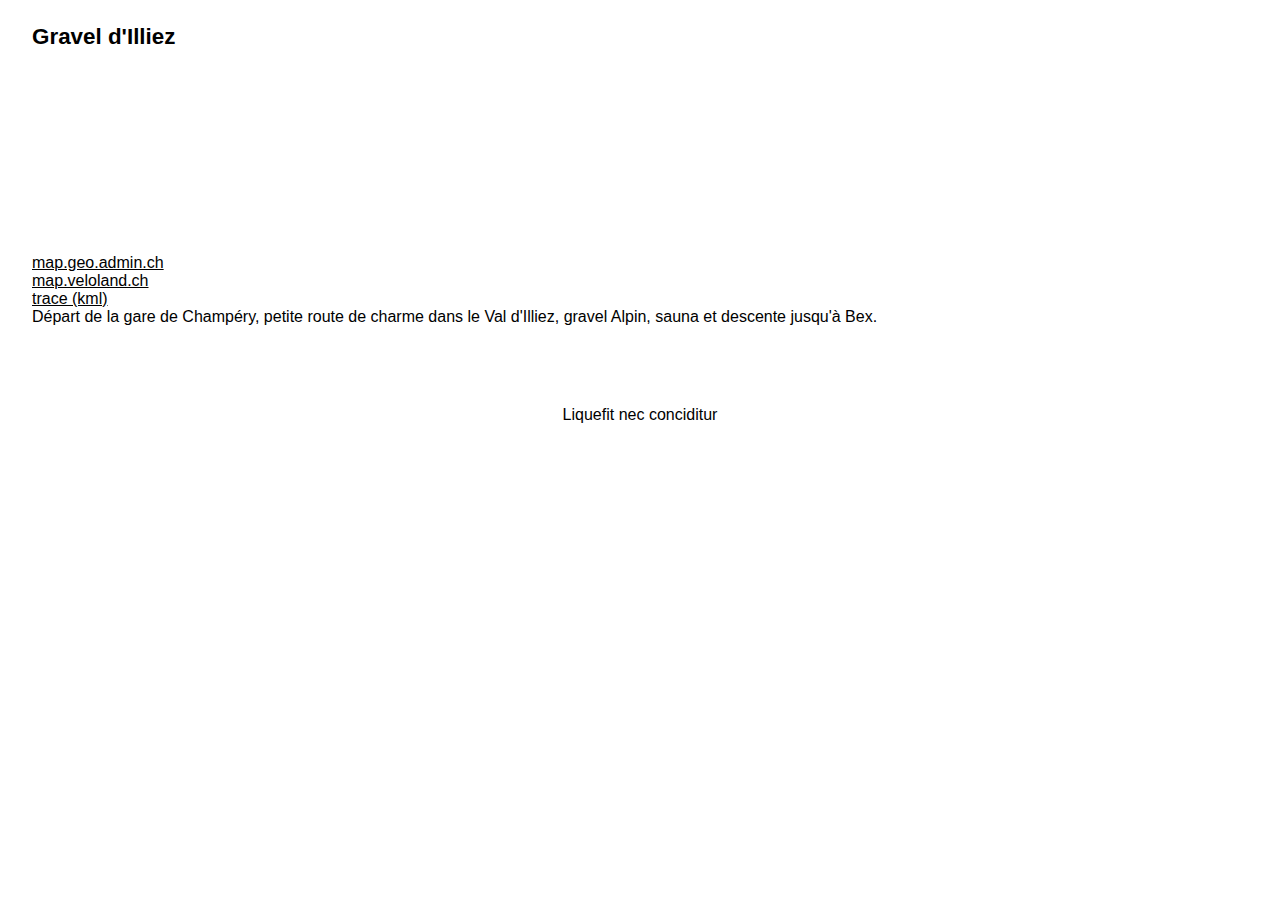
<file: parcours/val-d-Illiez/index.html>
<!DOCTYPE html>
<html lang="fr">
<head>
  <meta charset="UTF-8">
  <meta name="viewport" content="width=device-width, initial-scale=1.0">
  <link rel="stylesheet" href="../main.css">
  <title>Gravel d'Illiez</title>
  <meta name="description" content="Parcours à vélo dans le Val d'Illiez" />
</head>

<body>
  <div class="wrapper">
    <h1>Gravel d'Illiez</h1>
  </div>
  <script src="http://api3.geo.admin.ch/loader.js?lang=en" type="text/javascript"></script>
  <div class="map" id="map"></div>
  <noscript><img src="val-d-Illiez_map.png" /></noscript>
  <div class="wrapper">

    <a href="https://s.geo.admin.ch/70256416ff">map.geo.admin.ch</a>
    <br>
    <a href="https://map.veloland.ch/?lang=fr&route=all&bgLayer=pk&layers=Veloland&resolution=50&X=557180&Y=115260&trackId=3206789">map.veloland.ch</a>
    <br>
    <a href="http://www.xavieralexandre.org/parcours/val-d-Illiez/val-d-Illiez.kml">trace (kml)</a>

    <div class="description">
      Départ de la gare de Champéry, petite route de charme dans le Val d'Illiez, gravel Alpin, sauna et descente jusqu'à Bex.
    </div>
  </div>
  <footer>
    <p><a href="https://twitter.com/xavieralexandre">Liquefit nec conciditur</a></p>
  </footer>

  <script src="maps.js" type="text/javascript"></script>
</body>
</html>
</file>
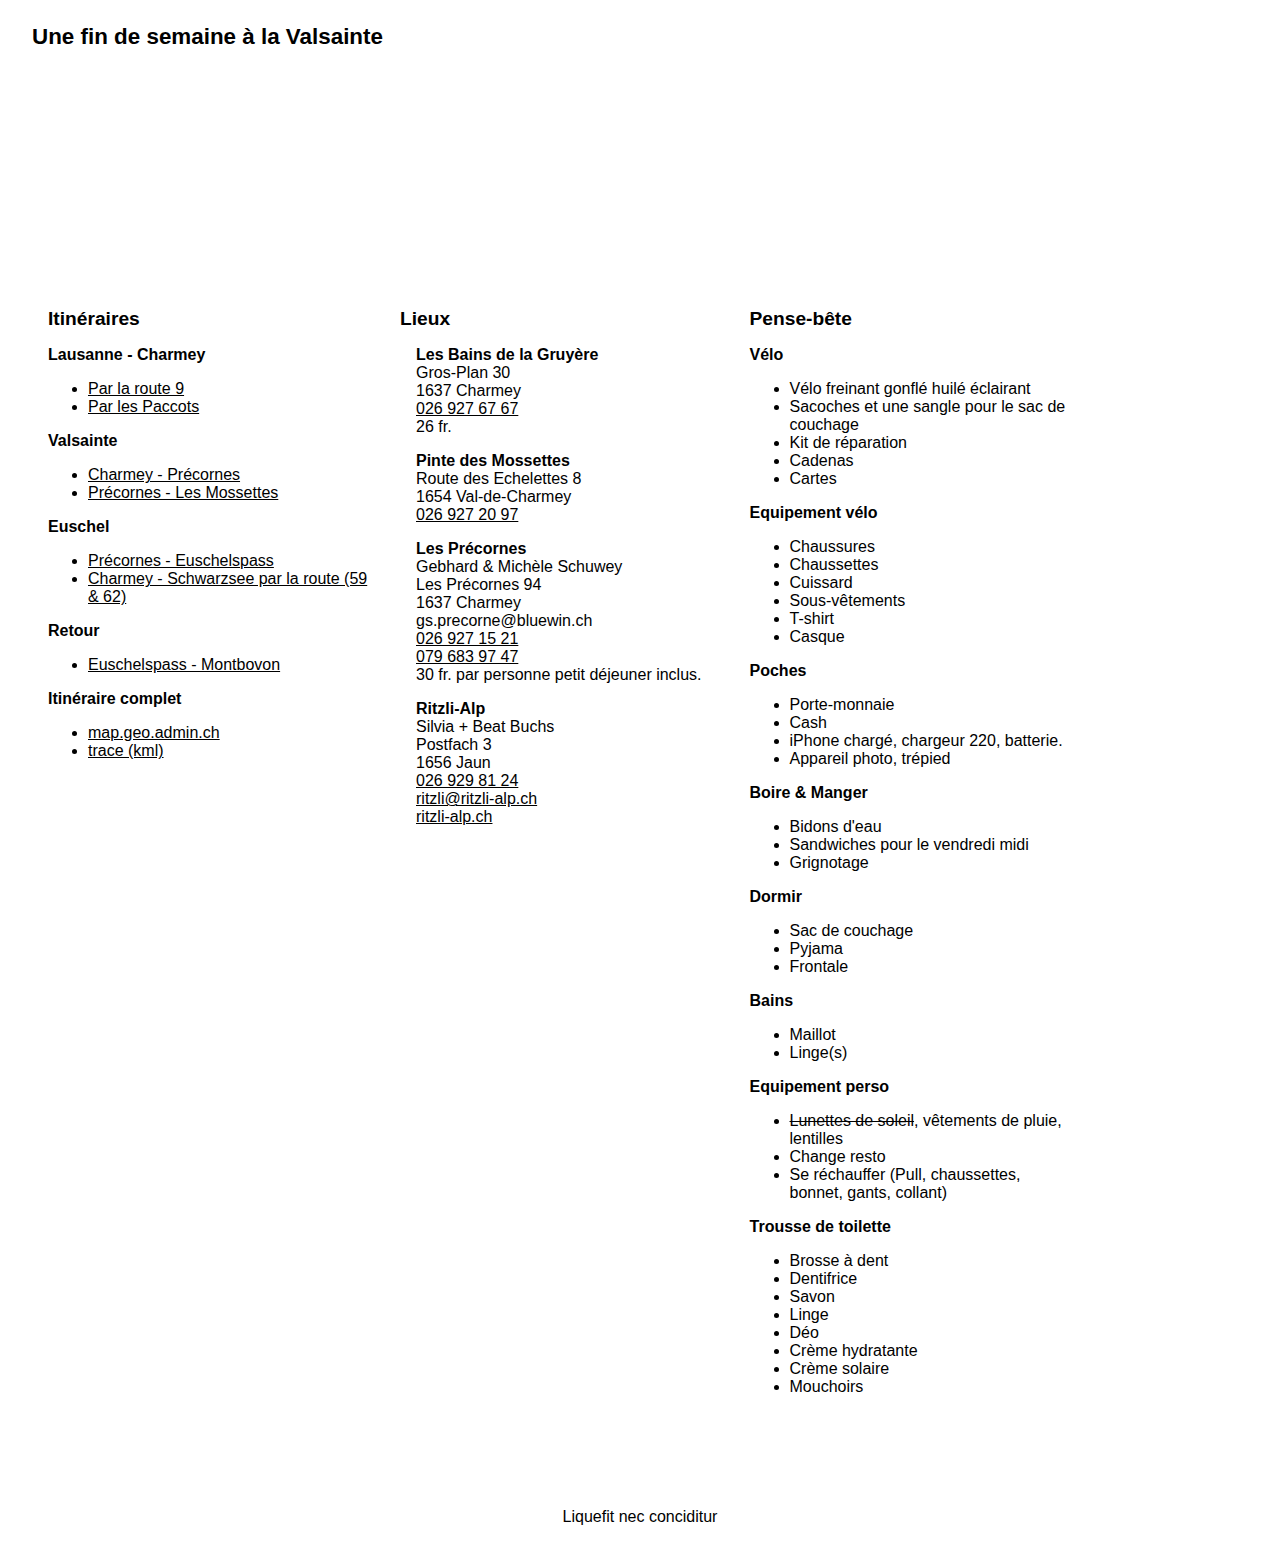
<file: parcours/valsainte/index.html>
<!DOCTYPE html>
<html lang="fr">

<head>
  <meta charset="UTF-8">
  <meta name="viewport" content="width=device-width, initial-scale=1.0">
  <link rel="stylesheet" href="../main.css">
  <title>Une fin de semaine à la Valsainte</title>
  <meta name="description" content="Parcours à vélo pour une fin de semaine à la Valsainte" />
</head>

<body>
  <h1>Une fin de semaine à la Valsainte</h1>
  <script src="http://api3.geo.admin.ch/loader.js?lang=en" type="text/javascript"></script>
  <div class="map" id="map"></div>
  <div id="wrapper">
    <div id="itineraires">
      <h2>Itinéraires</h2>
      <h3>Lausanne - Charmey</h3>
      <ul>
        <li><a href="https://map.schweizmobil.ch/?lang=fr&land=veloland&route=all&bgLayer=pk&logo=yes&season=summer&resolution=20&E=2560321&N=1155961&layers=Veloland&trackId=5378583">Par la route 9</a></li>
        <li><a href="https://map.schweizmobil.ch/?lang=fr&land=veloland&route=all&bgLayer=pk&logo=yes&season=summer&resolution=20&E=2562588&N=1155404&layers=Veloland&trackId=2763860">Par les Paccots</a></li>
      </ul>
      <h3>Valsainte</h3>
      <ul>
        <li><a href="https://map.schweizmobil.ch/?lang=fr&land=veloland&route=all&bgLayer=pk&logo=yes&season=summer&resolution=2&E=2579482&N=1164343&layers=Veloland&trackId=5378586">Charmey - Précornes</a></li>
        <li><a href="https://map.schweizmobil.ch/?lang=fr&land=veloland&route=all&bgLayer=pk&logo=yes&season=summer&resolution=1.5&E=2580864&N=1166169&layers=Veloland&trackId=5378566">Précornes - Les Mossettes</a></li>
      </ul>
      <h3>Euschel</h3>
      <ul>
        <li><a href="https://map.schweizmobil.ch/?lang=fr&land=veloland&route=all&bgLayer=pk&logo=yes&season=summer&resolution=5&E=2585065&N=1166565&layers=Veloland&trackId=5378391">Précornes - Euschelspass</a></li>
        <li><a href="https://map.schweizmobil.ch/?lang=fr&land=veloland&route=all&bgLayer=pk&logo=yes&season=summer&layers=Veloland&resolution=20&E=2582339&N=1169319&trackId=4053723">Charmey - Schwarzsee par la route (59 & 62)</a></li>
      </ul>
      <h3>Retour</h3>
      <ul>
        <li><a href="https://map.schweizmobil.ch/?lang=fr&land=veloland&route=all&bgLayer=pk&logo=yes&season=summer&resolution=20&E=2578825&N=1156279&layers=Veloland&trackId=5378600">Euschelspass - Montbovon</a></li>
      </ul>
      <h3>Itinéraire complet</h3>
      <ul>
        <li><a href="https://map.geo.admin.ch/?lang=fr&topic=ech&bgLayer=ch.swisstopo.pixelkarte-grau&layers=ch.bav.haltestellen-oev,ch.swisstopo.swisstlm3d-wanderwege,ch.astra.mountainbikeland,ch.astra.veloland,KML%7C%7Chttp:%2F%2Fxavieralexandre.org%2Fparcours%2Fvalsainte%2Fvalsainte.kml&layers_visibility=false,false,true,true,true&E=2563582.64&N=1162072.50&zoom=4&layers_opacity=1,1,0.2,0.2,1">map.geo.admin.ch</a></li>
        <li><a href="http://www.xavieralexandre.org/parcours/valsainte/valsainte.kml">trace (kml)</a></li>
      </ul>
    </div>

    <div id="lieux">
      <h2>Lieux</h2>
      <div class="lieu">
        <h3>Les Bains de la Gruyère</h3>
        Gros-Plan 30<br>
        1637 Charmey<br>
        <a href="tel:+41269276767">026 927 67 67</a><br>
        26 fr.<br>
      </div>

      <div class="lieu">
        <h3>Pinte des Mossettes</h3>
        Route des Echelettes 8<br>
        1654 Val-de-Charmey<br>
        <a href="tel:+41269272097">026 927 20 97</a><br>
      </div>

      <div class="lieu">
        <h3>Les Précornes</h3>
        Gebhard & Michèle Schuwey<br>
        Les Précornes 94<br>
        1637 Charmey<br>
        gs.precorne@bluewin.ch<br>
        <a href="tel:+41269271521">026 927 15 21</a><br>
        <a href="tel:+41796839747">079 683 97 47</a><br>
        30 fr. par personne petit déjeuner inclus.<br>
      </div>

      <div class="lieu">
        <h3>Ritzli-Alp</h3>
        Silvia + Beat Buchs<br>
        Postfach 3<br>
        1656 Jaun<br>
        <a href="tel:+ 41269298124">026 929 81 24</a><br>
        <a href="mailto:ritzli@ritzli-alp.ch">ritzli@ritzli-alp.ch</a><br>
        <a href="http://www.ritzli-alp.ch/">ritzli-alp.ch</a><br>
      </div>
    </div>

    <div id="checklist">
      <h2>Pense-bête</h2>
      <div class="list">
        <h3>Vélo</h3>
        <ul>
          <li>Vélo freinant gonflé huilé éclairant</li>
          <li>Sacoches et une sangle pour le sac de couchage</li>
          <li>Kit de réparation</li>
          <li>Cadenas
          <li>Cartes</li>
        </ul>
      </div>

      <div class="list">
        <h3>Equipement vélo</h3>
        <ul>
          <li>Chaussures
          <li>Chaussettes</li>
          <li>Cuissard</li>
          <li>Sous-vêtements</li>
          <li>T-shirt</li>
          <li>Casque</li>
        </ul>
      </div>

      <div class="list">
        <h3>Poches</h3>
        <ul>
          <li>Porte-monnaie</li>
          <li>Cash
          <li>iPhone chargé, chargeur 220, batterie.</li>
          <li>Appareil photo, trépied</li>
        </ul>
      </div>

      <div class="list">
        <h3>Boire & Manger</h3>
        <ul>
          <li>Bidons d'eau</li>
          <li>Sandwiches pour le vendredi midi</li>
          <li>Grignotage</li>
        </ul>
      </div>

      <div class="list">
        <h3>Dormir</h3>
        <ul>
          <li>Sac de couchage</li>
          <li>Pyjama
          <li>Frontale</li>
        </ul>
      </div>

      <div class="list">
        <h3>Bains</h3>
        <ul>
          <li>Maillot
          <li>Linge(s)</li>
        </ul>
      </div>

      <div class="list">
        <h3>Equipement perso</h3>
        <ul>
          <li><del>Lunettes de soleil</del>, vêtements de pluie, lentilles</li>
          <li>Change resto</li>
          <li>Se réchauffer (Pull, chaussettes, bonnet, gants, collant)</li>
        </ul>
      </div>

      <div class="list">
        <h3>Trousse de toilette</h3>
        <ul>
          <li>Brosse à dent</li>
          <li>Dentifrice
          <li>Savon</li>
          <li>Linge</li>
          <li>Déo</li>
          <li>Crème hydratante</li>
          <li>Crème solaire</li>
          <li>Mouchoirs</li>
        </ul>
      </div>
    </div>
  </div>
  <footer>
    <p><a href="https://twitter.com/xavieralexandre">Liquefit nec conciditur</a></p>
  </footer>

  <script src="maps.js" type="text/javascript"></script>
</body>

</html>
</file>
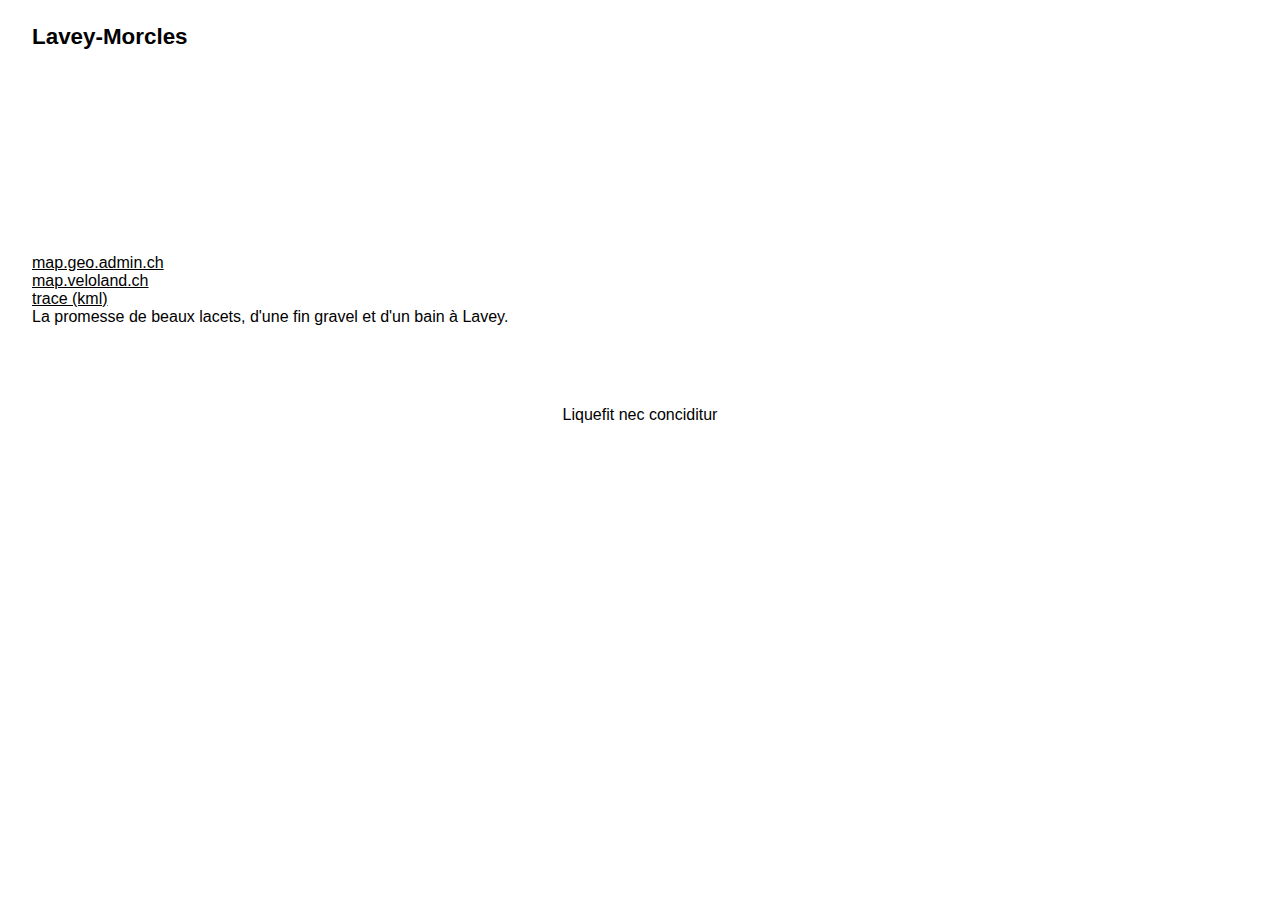
<file: parcours/lavey-morcles.html>
<!DOCTYPE html>
<html lang="fr">
<head>
  <meta charset="UTF-8">
  <meta name="viewport" content="width=device-width, initial-scale=1.0">
  <link rel="stylesheet" href="main.css">
  <title>Lavey - Morcles</title>
  <meta name="description" content="Parcours à vélo de Lavey à Rionda" />
</head>

<body>
  <div class="wrapper">
    <h1>Lavey-Morcles</h1>
  </div>
  <script src="http://api3.geo.admin.ch/loader.js?lang=en" type="text/javascript"></script>
  <div class="map" id="map_lavey"></div>
  <div class="wrapper">

    <a href="https://map.geo.admin.ch/?topic=ech&lang=fr&bgLayer=ch.swisstopo.pixelkarte-farbe&layers=ch.astra.veloland,ch.bav.haltestellen-oev,KML%7C%7Chttp:%2F%2Fxavieralexandre.org%2Fparcours%2Flavey-morcles.kml&layers_visibility=false,false,true&X=117176.52&Y=568745.35&zoom=7">map.geo.admin.ch</a>
    <br>
    <a href="https://map.veloland.ch/?lang=fr&route=all&bgLayer=pk&layers=Veloland&resolution=5&X=568745&Y=117177&trackId=3157976">map.veloland.ch</a>
    <br>
    <a href="http://www.xavieralexandre.org/parcours/lavey-morcles.kml">trace (kml)</a>

    <div class="description">
      La promesse de beaux lacets, d'une fin gravel et d'un bain à Lavey.
    </div>
  </div>
  <footer>
    <p><a href="https://twitter.com/xavieralexandre">Liquefit nec conciditur</a></p>
  </footer>

  <script src="maps.js" type="text/javascript"></script>
</body>
</html>
</file>
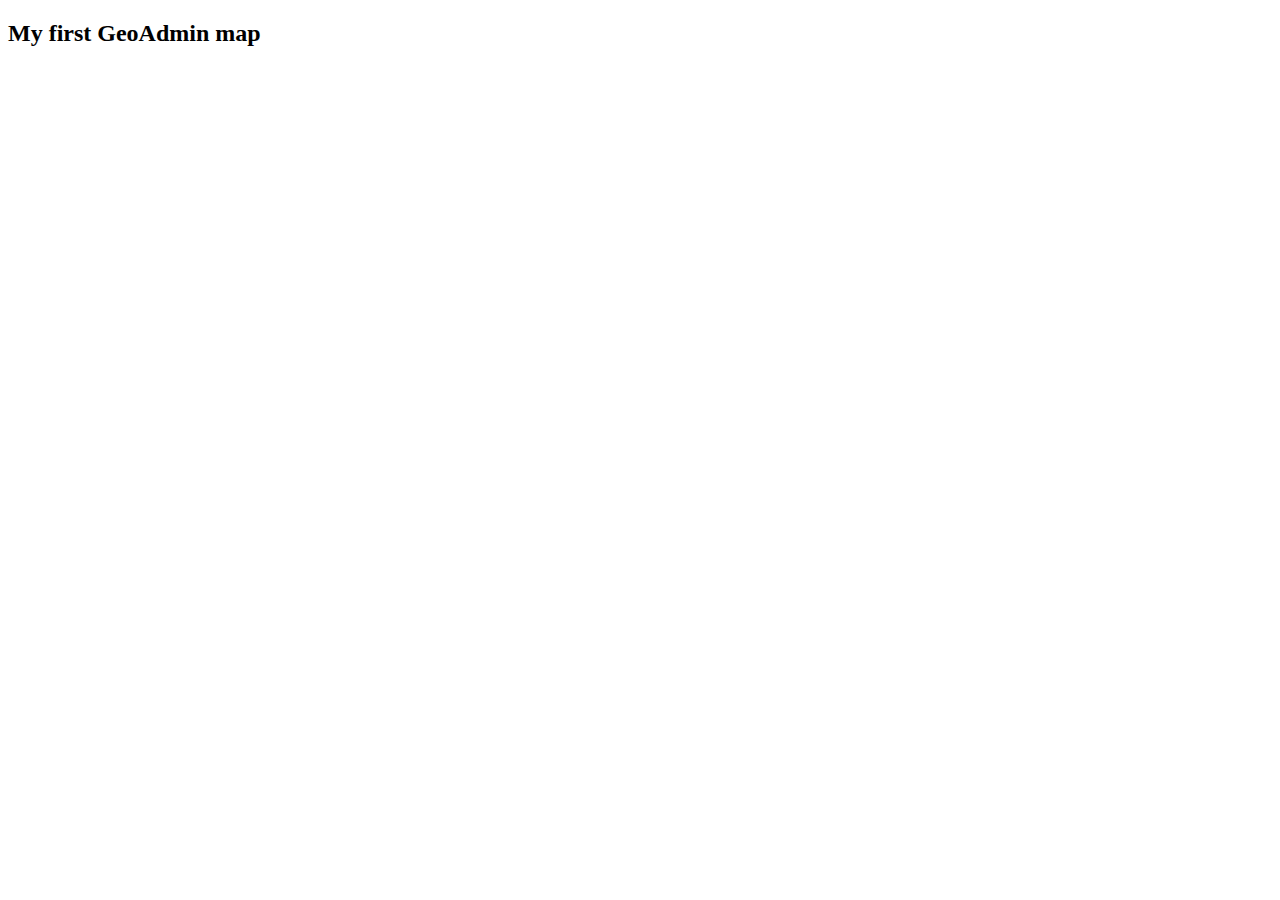
<file: parcours/sandbox.html>
<!doctype html>
<html lang="en">
  <head>
    <style>
      .map {
        height: 400px;
        width: 100%;
      }
    </style>
    <title>GeoAdmin API example</title>
  </head>
  <body>
    <h2>My first GeoAdmin map</h2>
    <script src="http://api3.geo.admin.ch/loader.js?lang=en&version=4.4.2" type="text/javascript"></script>
    <div id="map" class="map"></div>
    <script type="text/javascript">
      var layer = ga.layer.create('ch.swisstopo.pixelkarte-farbe');
      var map = new ga.Map({
        target: 'map',
        layers: [layer],
        view: new ol.View({
          resolution: 500,
          center: [2670000, 1160000]
        })
      });
    </script>
  </body>
</html>
</file>
<file: fondue/main.css>
@font-face {
  font-family: 'SuisseIntl-Book-WebS';
  src: url('font/SuisseIntl-Book-WebS.eot'); /* IE9 Compat Modes */
  src: url('font/SuisseIntl-Book-WebS.eot?#iefix') format('embedded-opentype'), /* IE6-IE8 */
       url('font/SuisseIntl-Book-WebS.woff2') format('woff2'), /* Super Modern Browsers */
       url('font/SuisseIntl-Book-WebS.woff') format('woff'), /* Pretty Modern Browsers */
       url('font/SuisseIntl-Book-WebS.ttf')  format('truetype'), /* Safari, Android, iOS */
       url('font/SuisseIntl-Book-WebS.svg#svgFontName') format('svg'); /* Legacy iOS */
}

html,
body {
	margin: 0;
	padding: 0;
	font: 1.1em 'SuisseIntl-Book-WebS', sans-serif;
}

p, h1, h2, h3, h4, h5{
	-webkit-margin-before: 0em;
	-webkit-margin-after: 0em;
	-webkit-margin-start: 0px;
	-webkit-margin-end: 0px;
}

p{
	margin-bottom: 0.5em;
}

.wrapper{
	width: 90%;
	max-width: 900px;
	margin-left: auto;
	margin-right: auto;
}

header img{
	margin: 3em 0 2em;
	max-width: 100%;
}

.baseline{
	margin-bottom: 3em;
}

h1{
	padding: 0.4em 0;
	font-size: 1.4em;
}

h2{
	font-size: 1.3em;
	margin-bottom: 0.5em;
}

h3{
	font-size: 1em;
	margin-bottom: 0.5em;
}

footer{
	text-align:center;
	margin-top: 3em;
}

footer p{
	padding: 2em 0;
	margin: 0;
}

footer a, footer a:visited{
text-decoration: none;
}


#spots h3{
	margin: 1em 0 0.5em;
}

a, a:visited{
	color: rgba(0, 0, 0, 1);
}

#checklist{
	display: flex;
	flex-wrap: wrap;
}

.spot{
	display: flex;
	flex-wrap: wrap;
	justify-content: space-between;
	margin:0 -0.5em 2em -0.5em;
}

.map {
	flex: 1 200px;
	height: 500px;
	border: 2px solid;
	margin: 0 .5em 1em;
}

@media all and (max-width: 800px) {
	.map {
    margin-right: 40px;
	}
}

.description{
	flex:0,1,auto;
	max-width: 26em;
	margin:0 .5em;
}

.photos img{
  width: 100%;
  margin: .5em;
}

@media all and (min-width: 600px) {

	.list{
		width: 50%;
	}

	.list ul{
		padding-right: 5%;
	}

	h1{
		padding: 0.4em 0;
		font-size: 1.6em;
	}

	h2{
		font-size: 1.5em;
		margin-bottom: 0.5em;
	}

	h3{
		font-size: 1.2em;
		margin-bottom: 0.5em;
	}

}
</file>
<file: parcours/main.css>
html,
body {
  margin: 0 1em ;
  padding: 0;
  font-size: 1em;
  font-family: -apple-system, ".SFNSText-Regular", "San Francisco", "Roboto", "Segoe UI", "Helvetica Neue", "Lucida Grande", sans-serif;
}

.photos{
  width:100%;
  text-align: center;
  padding: 2em;
}

.photos img{
  max-width:50%;
}

h1{
  padding: 0.4em 0;
  font-size: 1.4em;
}

h2{
  font-size: 1.2em;
  margin-top: 2em;
  margin-bottom:0.25em;
}

h3{
  font-size: 1em;
  margin-bottom: 0;
}

footer{
  text-align:center;
  margin-top: 3em;
}

footer p{
  padding: 2em 0;
  margin: 0;
}

footer a, footer a:visited{
  text-decoration: none;
}

a, a:visited{
  color: rgba(0, 0, 0, 1);
}

.map{
  width:100vw;
  height: 180px;
  position: relative;
  left: 50%;
  margin-left:-50vw;
}

.olControlPanPanel {
    bottom: 55px; /* not 0px */
    top: auto;
}

.lieu{
  margin:1em;
}

#wrapper{
  display: flex;
  flex-wrap: wrap;
}

#itineraires, #lieux, #checklist{
  max-width: 20em;
  margin: 1em;
}

@media print {
  body {
    font-size: 8pt;
  }

  #itineraires{
    display:none;
  }
}


@page 
{
    size:  auto;   /* auto is the initial value */
    margin: 0mm;  /* this affects the margin in the printer settings */
}

@media (max-width: 600px){
  body{
    margin:0.25em;
  }
}
</file>
